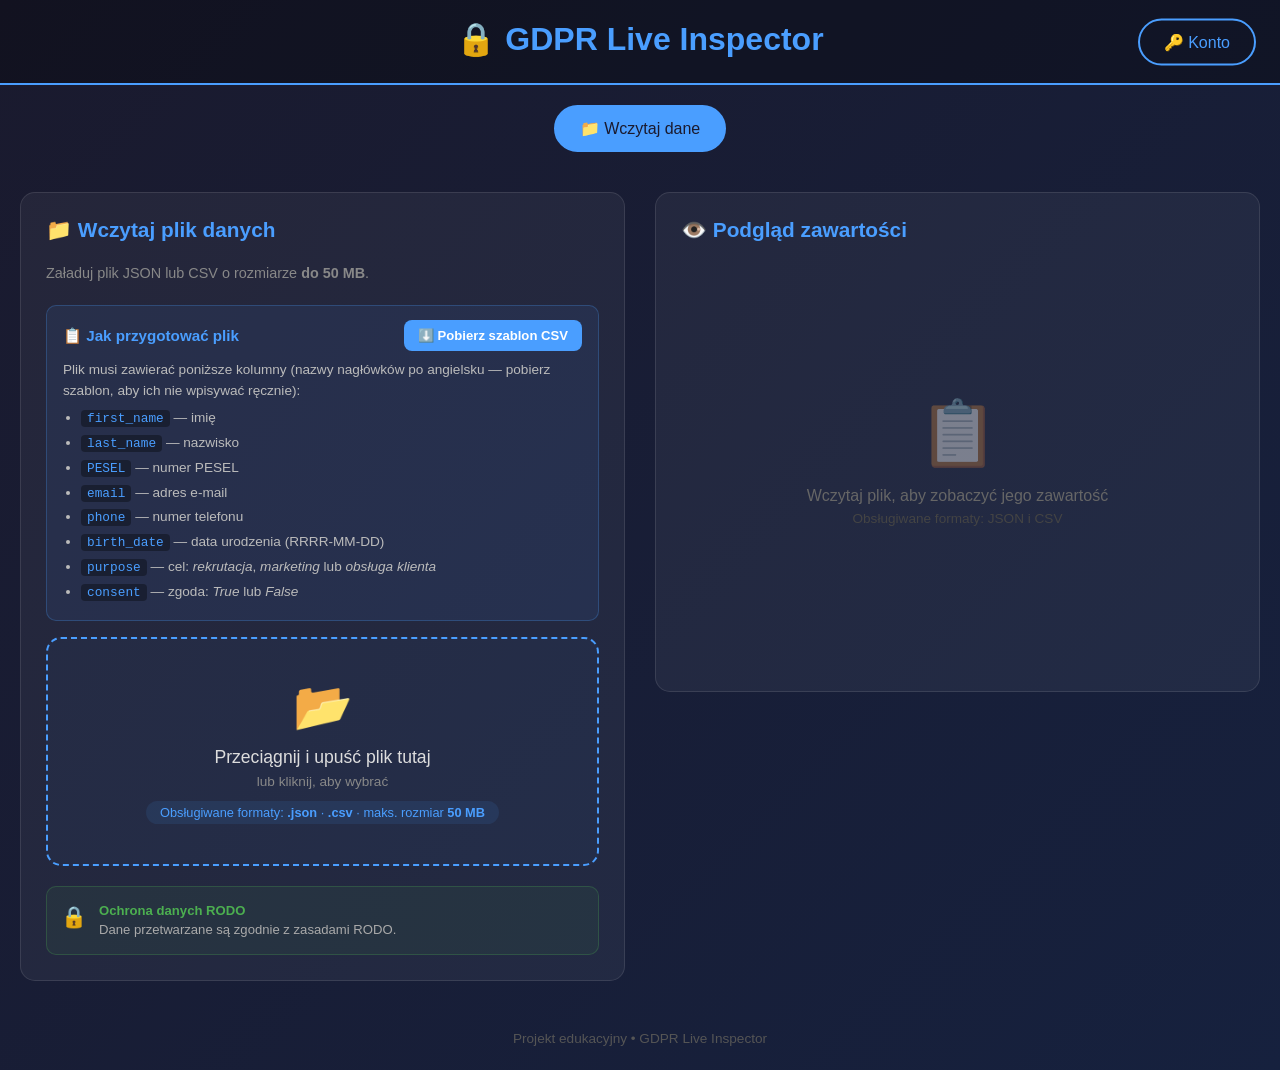
<file: index.html>
<!DOCTYPE html>
<html lang="pl">
<head>
    <meta charset="UTF-8">
    <meta name="viewport" content="width=device-width, initial-scale=1.0">
    <title>GDPR Live Inspector - Nauka RODO w praktyce</title>
    <!-- =============================================
         SECURITY HEADERS (meta fallback — pełna ochrona wymaga HTTP headers,
         np. przy deployu na Netlify / Vercel / Cloudflare Pages)
         ============================================= -->
    <meta http-equiv="Content-Security-Policy"
          content="default-src 'self'; script-src 'self' 'unsafe-inline'; style-src 'self' 'unsafe-inline'; img-src 'self' data: blob:; connect-src 'self' http://localhost:8000 https://rodo-1.onrender.com; font-src 'self'; base-uri 'self'; form-action 'self';">
    <meta name="referrer" content="strict-origin-when-cross-origin">
    <meta http-equiv="X-Content-Type-Options" content="nosniff">
    <link rel="stylesheet" href="style.css?v=8">
</head>
<body>
    <header class="header">
        <h1 id="brand" title="Powrót do menu głównego">🔒 GDPR Live Inspector</h1>
        <button class="tab-btn account-btn" data-tab="auth">🔑 Konto</button>
    </header>

    <nav class="tabs">
        <button class="tab-btn active" data-tab="upload">📁 Wczytaj dane</button>
        <button class="tab-btn" data-tab="analyst">📊 Panel analityka</button>
        <button class="tab-btn" data-tab="admin">🛡️ Panel administratora</button>
    </nav>

    <!-- ============ SEKCJA UPLOAD: WCZYTAJ DANE ============ -->
    <section id="upload" class="tab-content active">
        <div class="upload-container">
            <!-- LEWA KOLUMNA: Formularz wczytywania -->
            <div class="panel upload-panel">
                <h2>📁 Wczytaj plik danych</h2>
                <p class="upload-desc">Załaduj plik JSON lub CSV o rozmiarze <strong>do 50 MB</strong>.</p>

                <div class="upload-instructions">
                    <div class="upload-instructions-head">
                        <strong>📋 Jak przygotować plik</strong>
                        <button class="template-btn" id="btn-download-template" type="button">⬇️ Pobierz szablon CSV</button>
                    </div>
                    <p>Plik musi zawierać poniższe kolumny (nazwy nagłówków po angielsku — pobierz szablon, aby ich nie wpisywać ręcznie):</p>
                    <ul class="upload-cols">
                        <li><code>first_name</code> — imię</li>
                        <li><code>last_name</code> — nazwisko</li>
                        <li><code>PESEL</code> — numer PESEL</li>
                        <li><code>email</code> — adres e-mail</li>
                        <li><code>phone</code> — numer telefonu</li>
                        <li><code>birth_date</code> — data urodzenia (RRRR-MM-DD)</li>
                        <li><code>purpose</code> — cel: <em>rekrutacja</em>, <em>marketing</em> lub <em>obsługa klienta</em></li>
                        <li><code>consent</code> — zgoda: <em>True</em> lub <em>False</em></li>
                    </ul>
                </div>

                <div class="dropzone" id="dropzone">
                    <div class="dropzone-icon">📂</div>
                    <div class="dropzone-text">Przeciągnij i upuść plik tutaj</div>
                    <div class="dropzone-sub">lub kliknij, aby wybrać</div>
                    <div class="dropzone-types">Obsługiwane formaty: <strong>.json</strong> · <strong>.csv</strong> · maks. rozmiar <strong>50 MB</strong></div>
                    <input type="file" id="file-input" accept=".json,.csv" style="display:none;">
                </div>

                <div class="file-info-card" id="file-info-card" style="display:none;">
                    <div class="file-info-icon" id="file-info-icon">📄</div>
                    <div class="file-info-details">
                        <div class="file-info-name" id="file-info-name"></div>
                        <div class="file-info-meta" id="file-info-meta"></div>
                    </div>
                    <button class="file-clear-btn" id="file-clear-btn" title="Usuń plik">✕</button>
                </div>

                <div class="upload-options" id="upload-options" style="display:none;">
                    <h3>⚙️ Opcje wyświetlania</h3>
                    <div class="option-row">
                        <label class="option-label">Widok podglądu</label>
                        <div class="view-toggle">
                            <button class="view-btn active" id="view-btn-formatted" data-view="formatted">Sformatowany</button>
                            <button class="view-btn" id="view-btn-raw" data-view="raw">Surowy tekst</button>
                        </div>
                    </div>
                    <div class="option-row" id="csv-options" style="display:none;">
                        <label class="option-label">Separator CSV</label>
                        <select id="csv-separator" class="option-select">
                            <option value=",">Przecinek (,)</option>
                            <option value=";">Średnik (;)</option>
                            <option value="\t">Tabulator</option>
                        </select>
                    </div>
                </div>

                <div class="upload-stats" id="upload-stats" style="display:none;">
                    <h3>📊 Statystyki pliku</h3>
                    <div class="stats-grid" id="stats-grid"></div>
                </div>

                <div class="gdpr-note">
                    <div class="gdpr-note-icon">🔒</div>
                    <div>
                        <strong>Ochrona danych RODO</strong><br>
                        Dane przetwarzane są zgodnie z zasadami RODO.
                    </div>
                </div>
            </div>

            <!-- PRAWA KOLUMNA: Podgląd zawartości -->
            <div class="panel preview-panel">
                <div class="preview-header">
                    <h2>👁️ Podgląd zawartości</h2>
                    <div class="preview-actions" id="preview-actions" style="display:none;">
                        <button class="preview-action-btn" id="btn-copy">📋 Kopiuj</button>
                    </div>
                </div>

                <!-- Akcja: wysyłka do bazy nad podglądem zawartości -->
                <div class="pipeline-action" id="pipeline-action" style="display:none;"></div>

                <div class="preview-empty" id="preview-empty">
                    <div class="preview-empty-icon">📋</div>
                    <p>Wczytaj plik, aby zobaczyć jego zawartość</p>
                    <p class="preview-empty-sub">Obsługiwane formaty: JSON i CSV</p>
                </div>

                <div class="preview-content" id="preview-content" style="display:none;">
                    <!-- Wypełniany dynamicznie przez JS -->
                </div>

                <div class="preview-error" id="preview-error" style="display:none;">
                    <div class="preview-error-icon">⚠️</div>
                    <p id="preview-error-msg"></p>
                </div>
            </div>
        </div>
    </section>

    <!-- ============ SEKCJA: PANEL ANALITYKA ============ -->
    <section id="analyst" class="tab-content">
        <div class="panel">
            <h2>📊 Panel analityka — rekordy</h2>
            <p class="upload-desc">Przeglądanie rekordów z bazy (<code>clean_records</code>). Tylko do odczytu — bez wgrywania danych.</p>

            <div class="records-filters">
                <div class="input-group">
                    <label>Status</label>
                    <select id="rec-status" class="option-select">
                        <option value="">— wszystkie —</option>
                        <option value="VALID">VALID</option>
                        <option value="INVALID">INVALID</option>
                        <option value="DUPLICATE">DUPLICATE</option>
                    </select>
                </div>
                <div class="input-group">
                    <label>Cel</label>
                    <select id="rec-purpose" class="option-select">
                        <option value="">— wszystkie —</option>
                        <option value="rekrutacja">rekrutacja</option>
                        <option value="marketing">marketing</option>
                        <option value="obsługa klienta">obsługa klienta</option>
                    </select>
                </div>
                <div class="input-group">
                    <label>Na stronę</label>
                    <select id="rec-limit" class="option-select">
                        <option value="25">25</option>
                        <option value="50" selected>50</option>
                        <option value="100">100</option>
                    </select>
                </div>
                <button class="act-btn primary" id="rec-load" type="button">🔄 Pokaż rekordy</button>
            </div>

            <div class="records-msg" id="rec-msg" style="display:none;"></div>
            <div class="rec-table-wrap" id="rec-table-wrap">
                <div id="rec-table"></div>
                <div class="rec-loading-overlay" id="rec-loading" style="display:none;">
                    <span class="rec-loading-spinner">⏳</span> Ładowanie rekordów...
                </div>
            </div>

            <div class="records-pager">
                <button class="act-btn" id="rec-prev" type="button" disabled>‹ Poprzednie</button>
                <span id="rec-page-info" style="color:#888;font-size:0.85rem;"></span>
                <button class="act-btn" id="rec-next" type="button" disabled>Następne ›</button>
            </div>
        </div>
    </section>

    <!-- ============ SEKCJA: PANEL ADMINISTRATORA ============ -->
    <section id="admin" class="tab-content">
        <div class="panel">
            <h2>🛡️ Panel administratora — RODO</h2>
            <p class="upload-desc">Operacje na danych osoby (po adresie e-mail). Wszystkie akcje wymagają roli <strong>admin</strong> i są logowane w audycie.</p>

            <div class="input-group">
                <label for="adm-email">E-mail osoby</label>
                <input type="email" id="adm-email" placeholder="np. jan.kowalski@example.com" autocomplete="off">
            </div>

            <div class="admin-actions">
                <button class="act-btn primary" id="adm-find" type="button">🔍 Pokaż dane</button>
                <button class="act-btn" id="adm-export" type="button">📥 Eksport CSV</button>
                <button class="act-btn" id="adm-freeze" type="button">❄️ Zamroź przetwarzanie</button>
                <button class="act-btn" id="adm-unfreeze" type="button">🔓 Odblokuj przetwarzanie</button>
                <button class="act-btn danger" id="adm-delete" type="button">🗑️ Usuń dane</button>
            </div>

            <div class="admin-msg" id="adm-msg" style="display:none;"></div>
            <div id="adm-data"></div>

            <!-- Edycja danych (change-data) -->
            <div class="admin-block">
                <h3>✏️ Edycja danych</h3>
                <p class="upload-desc">Wypełnij tylko pola, które chcesz zmienić.</p>
                <div class="admin-grid">
                    <div class="input-group"><label>Imię</label><input type="text" id="adm-edit-first"></div>
                    <div class="input-group"><label>Nazwisko</label><input type="text" id="adm-edit-last"></div>
                    <div class="input-group"><label>PESEL</label><input type="text" id="adm-edit-pesel"></div>
                    <div class="input-group"><label>Data urodzenia</label><input type="date" id="adm-edit-birth"></div>
                    <div class="input-group"><label>Telefon</label><input type="tel" id="adm-edit-phone"></div>
                </div>
                <button class="act-btn primary" id="adm-edit-btn" type="button">💾 Zapisz zmiany</button>
            </div>

            <!-- Zmiana zgody (change_consent) -->
            <div class="admin-block">
                <h3>🎚️ Zmiana zgody</h3>
                <div class="admin-grid">
                    <div class="input-group">
                        <label>Cel</label>
                        <select id="adm-consent-purpose" class="option-select">
                            <option value="rekrutacja">rekrutacja</option>
                            <option value="marketing">marketing</option>
                            <option value="obsługa klienta">obsługa klienta</option>
                        </select>
                    </div>
                    <div class="input-group">
                        <label>Zgoda</label>
                        <select id="adm-consent-value" class="option-select">
                            <option value="true">TAK (udzielona)</option>
                            <option value="false">NIE (wycofana)</option>
                        </select>
                    </div>
                </div>
                <button class="act-btn primary" id="adm-consent-btn" type="button">✅ Zmień zgodę</button>
            </div>

            <!-- Status pipeline -->
            <div class="admin-block">
                <h3>📈 Status pipeline</h3>
                <button class="act-btn" id="adm-pipeline-btn" type="button">📈 Pobierz status</button>
                <pre id="adm-pipeline-out" class="data-export" style="display:none;margin-top:12px;"></pre>
            </div>
        </div>
    </section>

    <!-- ============ SEKCJA: LOGOWANIE / REJESTRACJA ============ -->
    <section id="auth" class="tab-content">
        <div class="auth-container">
            <div class="panel auth-card">
                <h2>🔑 Logowanie / Rejestracja</h2>

                <!-- Widok dla niezalogowanych -->
                <div id="auth-form">
                    <p class="auth-desc">Zaloguj się na istniejące konto lub utwórz nowe. Hasło jest hashowane po stronie serwera (pwdlib / Argon2).</p>

                    <div class="input-group">
                        <label for="auth-email">Login</label>
                        <input type="text" id="auth-email" placeholder="np. jan_kowalski lub email" autocomplete="username">
                    </div>

                    <div class="input-group">
                        <label for="auth-password">Hasło</label>
                        <input type="password" id="auth-password" placeholder="Twoje hasło" autocomplete="current-password">
                    </div>

                    <div class="auth-buttons">
                        <button class="auth-btn login" id="btn-login" type="button">🔓 Zaloguj</button>
                        <button class="auth-btn register" id="btn-register" type="button">📝 Zarejestruj</button>
                    </div>

                    <div class="auth-message" id="auth-message" style="display:none;"></div>
                </div>

                <!-- Widok dla zalogowanych -->
                <div id="auth-logged" style="display:none;">
                    <div class="auth-logged-card">
                        <div class="auth-logged-avatar">✅</div>
                        <div class="auth-logged-info">
                            <div class="auth-logged-label">Zalogowano jako</div>
                            <div class="auth-logged-email" id="auth-logged-email">—</div>
                            <div class="auth-logged-role" id="auth-logged-role"></div>
                        </div>
                    </div>
                    <button class="auth-btn logout" id="btn-logout" type="button">🚪 Wyloguj</button>
                    <div class="auth-message" id="auth-message-logged" style="display:none;"></div>
                </div>
            </div>
        </div>
    </section>

    <footer class="footer">
        <p>Projekt edukacyjny • GDPR Live Inspector</p>
    </footer>

    <script src="script.js?v=15" defer></script>
</body>
</html>
</file>
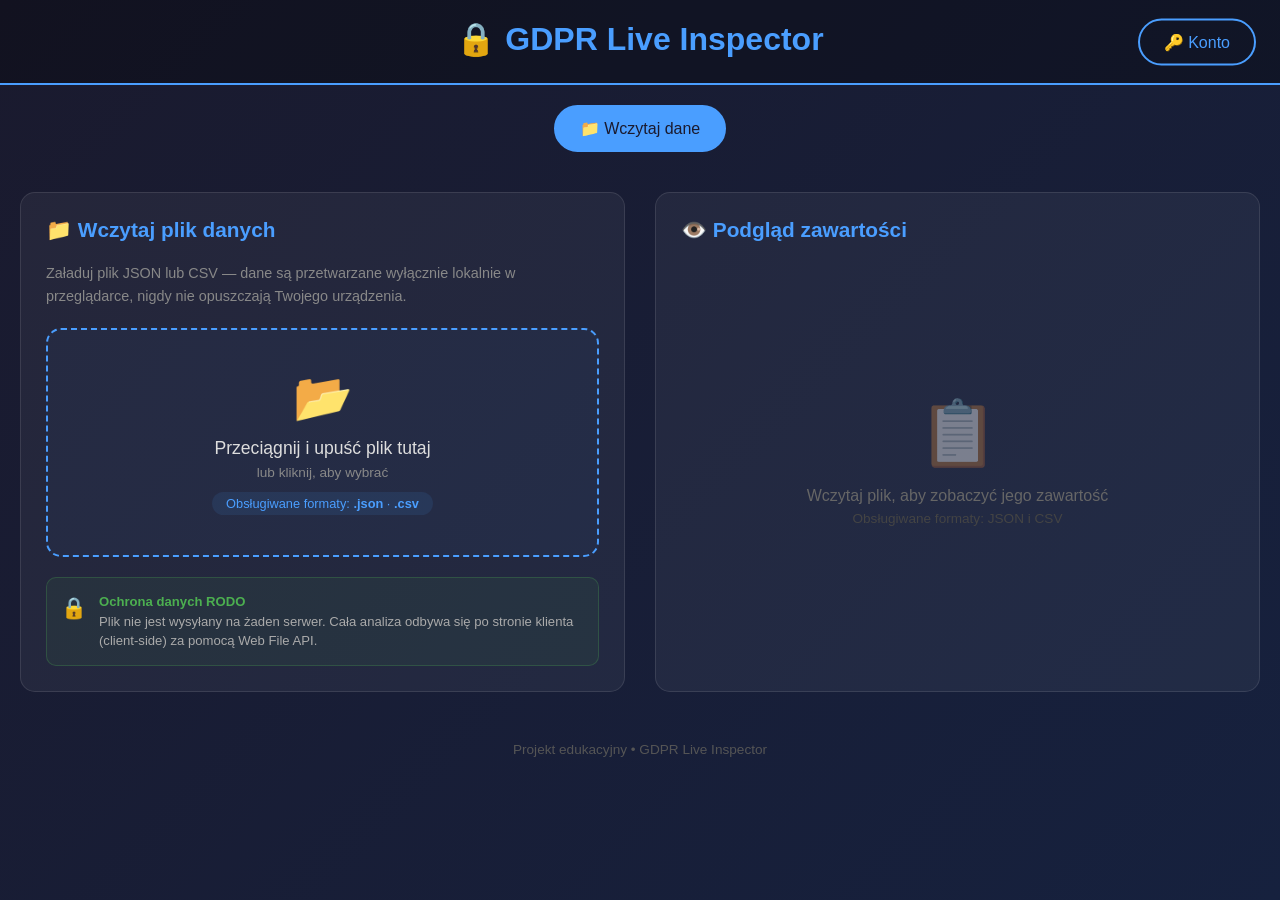
<file: frontend/index.html>
<!DOCTYPE html>
<html lang="pl">
<head>
    <meta charset="UTF-8">
    <meta name="viewport" content="width=device-width, initial-scale=1.0">
    <title>GDPR Live Inspector - Nauka RODO w praktyce</title>
    <!-- =============================================
         SECURITY HEADERS (meta fallback — pełna ochrona wymaga HTTP headers,
         np. przy deployu na Netlify / Vercel / Cloudflare Pages)
         ============================================= -->
    <meta http-equiv="Content-Security-Policy"
          content="default-src 'self'; script-src 'self' 'unsafe-inline'; style-src 'self' 'unsafe-inline'; img-src 'self' data: blob:; connect-src 'self' http://localhost:8000; font-src 'self'; base-uri 'self'; form-action 'self';">
    <meta name="referrer" content="strict-origin-when-cross-origin">
    <meta http-equiv="X-Content-Type-Options" content="nosniff">
    <link rel="stylesheet" href="style.css?v=4">
</head>
<body>
    <header class="header">
        <h1 id="brand" title="Powrót do menu głównego">🔒 GDPR Live Inspector</h1>
        <button class="tab-btn account-btn" data-tab="auth">🔑 Konto</button>
    </header>

    <nav class="tabs">
        <button class="tab-btn active" data-tab="upload">📁 Wczytaj dane</button>
        <button class="tab-btn" data-tab="analyst">📊 Panel analityka</button>
        <button class="tab-btn" data-tab="admin">🛡️ Panel administratora</button>
    </nav>

    <!-- ============ SEKCJA UPLOAD: WCZYTAJ DANE ============ -->
    <section id="upload" class="tab-content active">
        <div class="upload-container">
            <!-- LEWA KOLUMNA: Formularz wczytywania -->
            <div class="panel upload-panel">
                <h2>📁 Wczytaj plik danych</h2>
                <p class="upload-desc">Załaduj plik JSON lub CSV — dane są przetwarzane wyłącznie lokalnie w przeglądarce, nigdy nie opuszczają Twojego urządzenia.</p>

                <div class="dropzone" id="dropzone">
                    <div class="dropzone-icon">📂</div>
                    <div class="dropzone-text">Przeciągnij i upuść plik tutaj</div>
                    <div class="dropzone-sub">lub kliknij, aby wybrać</div>
                    <div class="dropzone-types">Obsługiwane formaty: <strong>.json</strong> · <strong>.csv</strong></div>
                    <input type="file" id="file-input" accept=".json,.csv" style="display:none;">
                </div>

                <div class="file-info-card" id="file-info-card" style="display:none;">
                    <div class="file-info-icon" id="file-info-icon">📄</div>
                    <div class="file-info-details">
                        <div class="file-info-name" id="file-info-name"></div>
                        <div class="file-info-meta" id="file-info-meta"></div>
                    </div>
                    <button class="file-clear-btn" id="file-clear-btn" title="Usuń plik">✕</button>
                </div>

                <div class="upload-options" id="upload-options" style="display:none;">
                    <h3>⚙️ Opcje wyświetlania</h3>
                    <div class="option-row">
                        <label class="option-label">Widok podglądu</label>
                        <div class="view-toggle">
                            <button class="view-btn active" id="view-btn-formatted" data-view="formatted">Sformatowany</button>
                            <button class="view-btn" id="view-btn-raw" data-view="raw">Surowy tekst</button>
                        </div>
                    </div>
                    <div class="option-row" id="csv-options" style="display:none;">
                        <label class="option-label">Separator CSV</label>
                        <select id="csv-separator" class="option-select">
                            <option value=",">Przecinek (,)</option>
                            <option value=";">Średnik (;)</option>
                            <option value="\t">Tabulator</option>
                        </select>
                    </div>
                </div>

                <div class="upload-stats" id="upload-stats" style="display:none;">
                    <h3>📊 Statystyki pliku</h3>
                    <div class="stats-grid" id="stats-grid"></div>
                </div>

                <div class="gdpr-note">
                    <div class="gdpr-note-icon">🔒</div>
                    <div>
                        <strong>Ochrona danych RODO</strong><br>
                        Plik nie jest wysyłany na żaden serwer. Cała analiza odbywa się po stronie klienta (client-side) za pomocą Web File API.
                    </div>
                </div>
            </div>

            <!-- PRAWA KOLUMNA: Podgląd zawartości -->
            <div class="panel preview-panel">
                <div class="preview-header">
                    <h2>👁️ Podgląd zawartości</h2>
                    <div class="preview-actions" id="preview-actions" style="display:none;">
                        <button class="preview-action-btn" id="btn-copy">📋 Kopiuj</button>
                    </div>
                </div>

                <!-- Akcja: wysyłka do bazy nad podglądem zawartości -->
                <div class="pipeline-action" id="pipeline-action" style="display:none;"></div>

                <div class="preview-empty" id="preview-empty">
                    <div class="preview-empty-icon">📋</div>
                    <p>Wczytaj plik, aby zobaczyć jego zawartość</p>
                    <p class="preview-empty-sub">Obsługiwane formaty: JSON i CSV</p>
                </div>

                <div class="preview-content" id="preview-content" style="display:none;">
                    <!-- Wypełniany dynamicznie przez JS -->
                </div>

                <div class="preview-error" id="preview-error" style="display:none;">
                    <div class="preview-error-icon">⚠️</div>
                    <p id="preview-error-msg"></p>
                </div>
            </div>
        </div>
    </section>

    <!-- ============ SEKCJA: PANEL ANALITYKA ============ -->
    <section id="analyst" class="tab-content">
        <div class="panel">
            <h2>📊 Panel analityka — rekordy</h2>
            <p class="upload-desc">Przeglądanie rekordów z bazy (<code>clean_records</code>). Tylko do odczytu — bez wgrywania danych.</p>

            <div class="records-filters">
                <div class="input-group">
                    <label>Status</label>
                    <select id="rec-status" class="option-select">
                        <option value="">— wszystkie —</option>
                        <option value="VALID">VALID</option>
                        <option value="INVALID">INVALID</option>
                        <option value="DUPLICATE">DUPLICATE</option>
                    </select>
                </div>
                <div class="input-group">
                    <label>Cel</label>
                    <select id="rec-purpose" class="option-select">
                        <option value="">— wszystkie —</option>
                        <option value="rekrutacja">rekrutacja</option>
                        <option value="marketing">marketing</option>
                        <option value="obsługa klienta">obsługa klienta</option>
                    </select>
                </div>
                <div class="input-group">
                    <label>Na stronę</label>
                    <select id="rec-limit" class="option-select">
                        <option value="25">25</option>
                        <option value="50" selected>50</option>
                        <option value="100">100</option>
                    </select>
                </div>
                <button class="act-btn primary" id="rec-load" type="button">🔄 Pokaż rekordy</button>
            </div>

            <div class="records-msg" id="rec-msg" style="display:none;"></div>
            <div id="rec-table"></div>

            <div class="records-pager">
                <button class="act-btn" id="rec-prev" type="button" disabled>‹ Poprzednie</button>
                <span id="rec-page-info" style="color:#888;font-size:0.85rem;"></span>
                <button class="act-btn" id="rec-next" type="button" disabled>Następne ›</button>
            </div>
        </div>
    </section>

    <!-- ============ SEKCJA: PANEL ADMINISTRATORA ============ -->
    <section id="admin" class="tab-content">
        <div class="panel">
            <h2>🛡️ Panel administratora — RODO</h2>
            <p class="upload-desc">Operacje na danych osoby (po adresie e-mail). Wszystkie akcje wymagają roli <strong>admin</strong> i są logowane w audycie.</p>

            <div class="input-group">
                <label for="adm-email">E-mail osoby</label>
                <input type="email" id="adm-email" placeholder="np. jan.kowalski@example.com" autocomplete="off">
            </div>

            <div class="admin-actions">
                <button class="act-btn primary" id="adm-find" type="button">🔍 Pokaż dane</button>
                <button class="act-btn" id="adm-export" type="button">📥 Eksport CSV</button>
                <button class="act-btn" id="adm-freeze" type="button">❄️ Zamroź przetwarzanie</button>
                <button class="act-btn" id="adm-unfreeze" type="button">🔓 Odblokuj przetwarzanie</button>
                <button class="act-btn danger" id="adm-delete" type="button">🗑️ Usuń dane</button>
            </div>

            <div class="admin-msg" id="adm-msg" style="display:none;"></div>
            <div id="adm-data"></div>

            <!-- Edycja danych (change-data) -->
            <div class="admin-block">
                <h3>✏️ Edycja danych</h3>
                <p class="upload-desc">Wypełnij tylko pola, które chcesz zmienić.</p>
                <div class="admin-grid">
                    <div class="input-group"><label>Imię</label><input type="text" id="adm-edit-first"></div>
                    <div class="input-group"><label>Nazwisko</label><input type="text" id="adm-edit-last"></div>
                    <div class="input-group"><label>PESEL</label><input type="text" id="adm-edit-pesel"></div>
                    <div class="input-group"><label>Data urodzenia</label><input type="date" id="adm-edit-birth"></div>
                    <div class="input-group"><label>Telefon</label><input type="tel" id="adm-edit-phone"></div>
                </div>
                <button class="act-btn primary" id="adm-edit-btn" type="button">💾 Zapisz zmiany</button>
            </div>

            <!-- Zmiana zgody (change_consent) -->
            <div class="admin-block">
                <h3>🎚️ Zmiana zgody</h3>
                <div class="admin-grid">
                    <div class="input-group">
                        <label>Cel</label>
                        <select id="adm-consent-purpose" class="option-select">
                            <option value="rekrutacja">rekrutacja</option>
                            <option value="marketing">marketing</option>
                            <option value="obsługa klienta">obsługa klienta</option>
                        </select>
                    </div>
                    <div class="input-group">
                        <label>Zgoda</label>
                        <select id="adm-consent-value" class="option-select">
                            <option value="true">TAK (udzielona)</option>
                            <option value="false">NIE (wycofana)</option>
                        </select>
                    </div>
                </div>
                <button class="act-btn primary" id="adm-consent-btn" type="button">✅ Zmień zgodę</button>
            </div>

            <!-- Status pipeline -->
            <div class="admin-block">
                <h3>📈 Status pipeline</h3>
                <button class="act-btn" id="adm-pipeline-btn" type="button">📈 Pobierz status</button>
                <pre id="adm-pipeline-out" class="data-export" style="display:none;margin-top:12px;"></pre>
            </div>
        </div>
    </section>

    <!-- ============ SEKCJA: LOGOWANIE / REJESTRACJA ============ -->
    <section id="auth" class="tab-content">
        <div class="auth-container">
            <div class="panel auth-card">
                <h2>🔑 Logowanie / Rejestracja</h2>

                <!-- Widok dla niezalogowanych -->
                <div id="auth-form">
                    <p class="auth-desc">Zaloguj się na istniejące konto lub utwórz nowe. Hasło jest hashowane po stronie serwera (pwdlib / Argon2).</p>

                    <div class="input-group">
                        <label for="auth-email">Login</label>
                        <input type="text" id="auth-email" placeholder="np. jan_kowalski lub email" autocomplete="username">
                    </div>

                    <div class="input-group">
                        <label for="auth-password">Hasło</label>
                        <input type="password" id="auth-password" placeholder="Twoje hasło" autocomplete="current-password">
                    </div>

                    <div class="auth-buttons">
                        <button class="auth-btn login" id="btn-login" type="button">🔓 Zaloguj</button>
                        <button class="auth-btn register" id="btn-register" type="button">📝 Zarejestruj</button>
                    </div>

                    <div class="auth-message" id="auth-message" style="display:none;"></div>
                </div>

                <!-- Widok dla zalogowanych -->
                <div id="auth-logged" style="display:none;">
                    <div class="auth-logged-card">
                        <div class="auth-logged-avatar">✅</div>
                        <div class="auth-logged-info">
                            <div class="auth-logged-label">Zalogowano jako</div>
                            <div class="auth-logged-email" id="auth-logged-email">—</div>
                            <div class="auth-logged-role" id="auth-logged-role"></div>
                        </div>
                    </div>
                    <button class="auth-btn logout" id="btn-logout" type="button">🚪 Wyloguj</button>
                    <div class="auth-message" id="auth-message-logged" style="display:none;"></div>
                </div>
            </div>
        </div>
    </section>

    <footer class="footer">
        <p>Projekt edukacyjny • GDPR Live Inspector</p>
    </footer>

    <script src="script.js?v=4" defer></script>
</body>
</html>
</file>
<file: style.css>
* {
            margin: 0;
            padding: 0;
            box-sizing: border-box;
        }

        body {
            font-family: 'Segoe UI', Tahoma, Geneva, Verdana, sans-serif;
            background: linear-gradient(135deg, #1a1a2e 0%, #16213e 100%);
            min-height: 100vh;
            color: #e0e0e0;
        }

        .header {
            background: rgba(0,0,0,0.3);
            padding: 20px;
            text-align: center;
            border-bottom: 2px solid #4a9eff;
            position: relative;
        }

        .account-btn {
            position: absolute;
            top: 50%;
            right: 24px;
            transform: translateY(-50%);
        }

        @media (max-width: 600px) {
            .account-btn {
                position: static;
                transform: none;
                margin-top: 12px;
            }
        }

        .header h1 {
            font-size: 2rem;
            color: #4a9eff;
            margin-bottom: 5px;
            cursor: pointer;
            display: inline-block;
            transition: opacity 0.2s ease;
        }

        .header h1:hover {
            opacity: 0.8;
        }

        .header p {
            color: #888;
            font-size: 0.95rem;
        }

        .tabs {
            display: flex;
            justify-content: center;
            gap: 10px;
            padding: 20px;
            flex-wrap: wrap;
        }

        .tab-btn {
            padding: 12px 24px;
            border: 2px solid #4a9eff;
            background: transparent;
            color: #4a9eff;
            border-radius: 25px;
            cursor: pointer;
            font-size: 1rem;
            transition: all 0.3s ease;
        }

        .tab-btn:hover, .tab-btn.active {
            background: #4a9eff;
            color: #1a1a2e;
        }

        .tab-content {
            display: none;
            padding: 20px;
            max-width: 1400px;
            margin: 0 auto;
        }

        .tab-content.active {
            display: block;
        }

        /* ============ SEKCJA 1: MASKOWANIE - ROZBUDOWANA ============ */
        .masking-section {
            display: flex;
            flex-direction: column;
            gap: 30px;
        }

        .masking-container {
            display: grid;
            grid-template-columns: 1fr 1fr;
            gap: 30px;
        }

        @media (max-width: 900px) {
            .masking-container {
                grid-template-columns: 1fr;
            }
        }

        .panel {
            background: rgba(255,255,255,0.05);
            border-radius: 15px;
            padding: 25px;
            border: 1px solid rgba(255,255,255,0.1);
        }

        .panel h2 {
            color: #4a9eff;
            margin-bottom: 20px;
            font-size: 1.3rem;
            display: flex;
            align-items: center;
            gap: 10px;
        }

        .panel h3 {
            color: #4a9eff;
            margin: 25px 0 15px 0;
            font-size: 1.1rem;
        }

        .input-group {
            margin-bottom: 20px;
        }

        .input-group label {
            display: block;
            margin-bottom: 8px;
            color: #aaa;
            font-size: 0.9rem;
        }

        .input-group input {
            width: 100%;
            padding: 12px 15px;
            border: 2px solid #333;
            background: rgba(0,0,0,0.3);
            color: #fff;
            border-radius: 8px;
            font-size: 1rem;
            transition: border-color 0.3s;
        }

        .input-group input:focus {
            outline: none;
            border-color: #4a9eff;
        }

        .masking-type {
            display: flex;
            gap: 10px;
            margin-bottom: 20px;
            flex-wrap: wrap;
        }

        .masking-type button {
            padding: 10px 20px;
            border: 2px solid #555;
            background: rgba(0,0,0,0.3);
            color: #ccc;
            border-radius: 20px;
            cursor: pointer;
            font-size: 0.9rem;
            transition: all 0.3s;
        }

        .masking-type button.active {
            border-color: #4a9eff;
            background: rgba(74, 158, 255, 0.2);
            color: #4a9eff;
        }

        .masking-type button:hover:not(.active) {
            border-color: #666;
            background: rgba(255,255,255,0.05);
        }

        .result-box {
            background: rgba(0,0,0,0.4);
            border-radius: 10px;
            padding: 20px;
            margin-bottom: 15px;
            border-left: 4px solid #4a9eff;
        }

        .result-box .label {
            font-size: 0.8rem;
            color: #888;
            margin-bottom: 5px;
        }

        .result-box .value {
            font-size: 1.4rem;
            font-family: 'Courier New', monospace;
            color: #4a9eff;
            word-break: break-all;
        }

        .result-box .value .masked-char {
            color: #ff6b6b;
            animation: pulse 0.5s ease-out;
        }

        @keyframes pulse {
            0% { opacity: 0; transform: scale(1.5); }
            100% { opacity: 1; transform: scale(1); }
        }

        /* ============ SEKCJA EDUKACYJNA ============ */
        .education-section {
            background: rgba(0,0,0,0.3);
            border-radius: 15px;
            padding: 30px;
            border: 1px solid rgba(74, 158, 255, 0.3);
        }

        .education-section h2 {
            color: #4a9eff;
            margin-bottom: 25px;
            font-size: 1.5rem;
            text-align: center;
        }

        .technique-tabs {
            display: flex;
            justify-content: center;
            gap: 15px;
            margin-bottom: 30px;
            flex-wrap: wrap;
        }

        .technique-tab {
            padding: 15px 30px;
            border: 2px solid #333;
            background: rgba(0,0,0,0.3);
            color: #ccc;
            border-radius: 10px;
            cursor: pointer;
            font-size: 1rem;
            transition: all 0.3s;
            text-align: center;
        }

        .technique-tab:hover {
            border-color: #555;
        }

        .technique-tab.active {
            border-color: #4a9eff;
            background: rgba(74, 158, 255, 0.15);
            color: #fff;
        }

        .technique-tab .tab-icon {
            font-size: 2rem;
            margin-bottom: 8px;
        }

        .technique-content {
            display: none;
        }

        .technique-content.active {
            display: block;
        }

        /* Diagram architektury */
        .architecture-diagram {
            background: rgba(0,0,0,0.4);
            border-radius: 15px;
            padding: 30px;
            margin: 25px 0;
        }

        .diagram-title {
            text-align: center;
            color: #4a9eff;
            font-size: 1.2rem;
            margin-bottom: 25px;
        }

        .diagram-flow {
            display: flex;
            align-items: center;
            justify-content: center;
            gap: 15px;
            flex-wrap: wrap;
            margin-bottom: 20px;
        }

        .diagram-node {
            background: rgba(74, 158, 255, 0.1);
            border: 2px solid #4a9eff;
            border-radius: 12px;
            padding: 15px 25px;
            text-align: center;
            min-width: 140px;
            transition: all 0.3s;
        }

        .diagram-node.highlight {
            background: rgba(74, 158, 255, 0.3);
            box-shadow: 0 0 20px rgba(74, 158, 255, 0.4);
            transform: scale(1.05);
        }

        .diagram-node.server {
            border-color: #4caf50;
            background: rgba(76, 175, 80, 0.1);
        }

        .diagram-node.server.highlight {
            background: rgba(76, 175, 80, 0.3);
            box-shadow: 0 0 20px rgba(76, 175, 80, 0.4);
        }

        .diagram-node .node-icon {
            font-size: 1.8rem;
            margin-bottom: 8px;
        }

        .diagram-node .node-label {
            font-size: 0.9rem;
            color: #ccc;
        }

        .diagram-arrow {
            font-size: 1.5rem;
            color: #4a9eff;
        }

        .diagram-arrow.animated {
            animation: arrowPulse 1s infinite;
        }

        @keyframes arrowPulse {
            0%, 100% { opacity: 0.5; transform: translateX(0); }
            50% { opacity: 1; transform: translateX(5px); }
        }

        /* RBAC Section */
        .rbac-section {
            margin-top: 30px;
        }

        .rbac-title {
            color: #4a9eff;
            font-size: 1.2rem;
            margin-bottom: 20px;
            text-align: center;
        }

        .rbac-grid {
            display: grid;
            grid-template-columns: repeat(auto-fit, minmax(200px, 1fr));
            gap: 20px;
        }

        .rbac-role {
            background: rgba(0,0,0,0.4);
            border-radius: 12px;
            padding: 20px;
            border: 2px solid #333;
            transition: all 0.3s;
            cursor: pointer;
        }

        .rbac-role:hover {
            border-color: #4a9eff;
        }

        .rbac-role.active {
            border-color: #4a9eff;
            background: rgba(74, 158, 255, 0.1);
        }

        .rbac-role .role-header {
            display: flex;
            align-items: center;
            gap: 12px;
            margin-bottom: 15px;
        }

        .rbac-role .role-icon {
            font-size: 2rem;
        }

        .rbac-role .role-name {
            font-weight: bold;
            color: #fff;
        }

        .rbac-role .role-level {
            font-size: 0.75rem;
            color: #888;
        }

        .rbac-preview {
            background: rgba(0,0,0,0.3);
            border-radius: 8px;
            padding: 12px;
            font-family: 'Courier New', monospace;
            font-size: 0.85rem;
        }

        .rbac-preview .preview-label {
            color: #888;
            font-size: 0.75rem;
            margin-bottom: 5px;
        }

        .rbac-preview .preview-value {
            color: #4caf50;
        }

        .rbac-preview .preview-value.masked {
            color: #ff6b6b;
        }

        .rbac-preview .preview-value.hidden {
            color: #666;
        }

        /* Info boxes */
        .info-box {
            background: rgba(74, 158, 255, 0.1);
            border-radius: 12px;
            padding: 20px;
            margin: 20px 0;
            border-left: 4px solid #4a9eff;
        }

        .info-box.warning {
            background: rgba(255, 165, 0, 0.1);
            border-left-color: #ffa500;
        }

        .info-box.success {
            background: rgba(76, 175, 80, 0.1);
            border-left-color: #4caf50;
        }

        .info-box.danger {
            background: rgba(255, 107, 107, 0.1);
            border-left-color: #ff6b6b;
        }

        .info-box h4 {
            color: #4a9eff;
            margin-bottom: 10px;
            display: flex;
            align-items: center;
            gap: 10px;
        }

        .info-box.warning h4 { color: #ffa500; }
        .info-box.success h4 { color: #4caf50; }
        .info-box.danger h4 { color: #ff6b6b; }

        .info-box p, .info-box ul {
            color: #ccc;
            font-size: 0.95rem;
            line-height: 1.7;
        }

        .info-box ul {
            padding-left: 20px;
            margin-top: 10px;
        }

        .info-box li {
            margin-bottom: 8px;
        }

        /* Process steps */
        .process-steps {
            display: flex;
            flex-direction: column;
            gap: 15px;
            margin: 25px 0;
        }

        .process-step {
            display: flex;
            gap: 20px;
            align-items: flex-start;
            background: rgba(0,0,0,0.3);
            padding: 20px;
            border-radius: 12px;
            border-left: 4px solid #4a9eff;
        }

        .process-step .step-number {
            background: #4a9eff;
            color: #000;
            width: 35px;
            height: 35px;
            border-radius: 50%;
            display: flex;
            align-items: center;
            justify-content: center;
            font-weight: bold;
            flex-shrink: 0;
        }

        .process-step .step-content h4 {
            color: #fff;
            margin-bottom: 8px;
        }

        .process-step .step-content p {
            color: #aaa;
            font-size: 0.9rem;
            line-height: 1.6;
        }

        .process-step .step-content code {
            background: rgba(0,0,0,0.4);
            padding: 2px 8px;
            border-radius: 4px;
            color: #4caf50;
            font-family: 'Courier New', monospace;
        }

        /* Comparison table */
        .comparison-table {
            width: 100%;
            border-collapse: collapse;
            margin: 25px 0;
        }

        .comparison-table th, .comparison-table td {
            padding: 15px;
            text-align: left;
            border-bottom: 1px solid rgba(255,255,255,0.1);
        }

        .comparison-table th {
            background: rgba(74, 158, 255, 0.2);
            color: #4a9eff;
            font-weight: bold;
        }

        .comparison-table td {
            color: #ccc;
        }

        .comparison-table tr:hover {
            background: rgba(255,255,255,0.03);
        }

        .comparison-table .yes {
            color: #4caf50;
        }

        .comparison-table .no {
            color: #ff6b6b;
        }

        .comparison-table .partial {
            color: #ffa500;
        }

        /* Live indicator */
        .live-indicator {
            display: inline-flex;
            align-items: center;
            gap: 8px;
            background: rgba(76, 175, 80, 0.2);
            padding: 8px 16px;
            border-radius: 20px;
            font-size: 0.85rem;
            color: #4caf50;
            margin-bottom: 20px;
        }

        .live-dot {
            width: 10px;
            height: 10px;
            background: #4caf50;
            border-radius: 50%;
            animation: livePulse 1.5s infinite;
        }

        @keyframes livePulse {
            0%, 100% { opacity: 1; transform: scale(1); }
            50% { opacity: 0.5; transform: scale(0.8); }
        }

        /* Key lookup animation */
        .key-lookup {
            background: rgba(0,0,0,0.4);
            border-radius: 12px;
            padding: 20px;
            margin: 20px 0;
            text-align: center;
        }

        .key-lookup .lookup-visual {
            display: flex;
            align-items: center;
            justify-content: center;
            gap: 20px;
            margin: 20px 0;
            flex-wrap: wrap;
        }

        .key-lookup .data-box {
            background: rgba(74, 158, 255, 0.1);
            border: 2px solid #4a9eff;
            border-radius: 10px;
            padding: 15px 25px;
            min-width: 150px;
        }

        .key-lookup .key-box {
            background: rgba(255, 165, 0, 0.1);
            border: 2px solid #ffa500;
            border-radius: 10px;
            padding: 15px 25px;
        }

        .key-lookup .result-display {
            background: rgba(76, 175, 80, 0.1);
            border: 2px solid #4caf50;
            border-radius: 10px;
            padding: 15px 25px;
            min-width: 150px;
        }

        .key-lookup .box-label {
            font-size: 0.75rem;
            color: #888;
            margin-bottom: 5px;
        }

        .key-lookup .box-value {
            font-family: 'Courier New', monospace;
            font-size: 1.1rem;
        }

        /* ============ SEKCJA 2: ANALIZA FORMULARZA ============ */
        .analyzer-container {
            display: grid;
            grid-template-columns: 1fr 1fr;
            gap: 30px;
        }

        @media (max-width: 900px) {
            .analyzer-container {
                grid-template-columns: 1fr;
            }
        }

        .form-field {
            margin-bottom: 15px;
            position: relative;
        }

        .form-field label {
            display: flex;
            align-items: center;
            gap: 10px;
            margin-bottom: 8px;
            color: #ccc;
        }

        .form-field .badge {
            font-size: 0.7rem;
            padding: 3px 8px;
            border-radius: 10px;
            font-weight: bold;
        }

        .badge.required { background: #4a9eff; color: #000; }
        .badge.optional { background: #555; color: #ccc; }
        .badge.excessive { background: #ff6b6b; color: #fff; animation: blink 1s infinite; }

        @keyframes blink {
            50% { opacity: 0.5; }
        }

        .form-field input, .form-field select {
            width: 100%;
            padding: 12px 15px;
            border: 2px solid #333;
            background: rgba(0,0,0,0.3);
            color: #fff;
            border-radius: 8px;
            font-size: 1rem;
            transition: all 0.3s;
        }

        .form-field.warning input {
            border-color: #ffa500;
            background: rgba(255, 165, 0, 0.1);
        }

        .form-field.danger input {
            border-color: #ff6b6b;
            background: rgba(255, 107, 107, 0.1);
            animation: shake 0.3s ease-out;
        }

        @keyframes shake {
            0%, 100% { transform: translateX(0); }
            25% { transform: translateX(-5px); }
            75% { transform: translateX(5px); }
        }

        .form-field.ok input {
            border-color: #4caf50;
        }

        /* Naprawione pole - po usunięciu nadmiarowych danych */
        .form-field.fixed input {
            border-color: #4caf50;
            background: rgba(76, 175, 80, 0.1);
            animation: fixedPulse 0.5s ease-out;
        }

        .form-field.fixed::after {
            content: '✓ Naprawione';
            position: absolute;
            top: 8px;
            right: 10px;
            font-size: 0.75rem;
            color: #4caf50;
            background: rgba(76, 175, 80, 0.2);
            padding: 2px 8px;
            border-radius: 10px;
            animation: fadeIn 0.3s ease-out;
        }

        .form-field {
            position: relative;
        }

        @keyframes fixedPulse {
            0% { box-shadow: 0 0 0 0 rgba(76, 175, 80, 0.5); }
            100% { box-shadow: 0 0 0 10px rgba(76, 175, 80, 0); }
        }

        @keyframes fadeIn {
            from { opacity: 0; }
            to { opacity: 1; }
        }

        .inspector-log {
            background: rgba(0,0,0,0.5);
            border-radius: 10px;
            padding: 15px;
            height: 400px;
            overflow-y: auto;
            font-family: 'Courier New', monospace;
            font-size: 0.85rem;
        }

        .log-entry {
            padding: 10px;
            margin-bottom: 10px;
            border-radius: 8px;
            animation: slideIn 0.3s ease-out;
        }

        @keyframes slideIn {
            from { opacity: 0; transform: translateX(-20px); }
            to { opacity: 1; transform: translateX(0); }
        }

        .log-entry.ok { background: rgba(76, 175, 80, 0.2); border-left: 3px solid #4caf50; }
        .log-entry.warning { background: rgba(255, 165, 0, 0.2); border-left: 3px solid #ffa500; }
        .log-entry.danger { background: rgba(255, 107, 107, 0.2); border-left: 3px solid #ff6b6b; }
        .log-entry.info { background: rgba(74, 158, 255, 0.2); border-left: 3px solid #4a9eff; }
        .log-entry.success { 
            background: linear-gradient(90deg, rgba(76, 175, 80, 0.3), rgba(139, 195, 74, 0.2)); 
            border-left: 3px solid #4caf50;
            animation: successPop 0.4s ease-out;
        }

        @keyframes successPop {
            0% { transform: scale(0.95); opacity: 0; }
            50% { transform: scale(1.02); }
            100% { transform: scale(1); opacity: 1; }
        }

        .compliance-meter {
            background: rgba(0,0,0,0.3);
            border-radius: 10px;
            padding: 20px;
            margin-bottom: 20px;
        }

        .meter-bar {
            height: 30px;
            background: #333;
            border-radius: 15px;
            overflow: hidden;
            margin-top: 10px;
        }

        .meter-fill {
            height: 100%;
            background: linear-gradient(90deg, #ff6b6b, #ffa500, #4caf50);
            border-radius: 15px;
            transition: width 0.5s ease;
            display: flex;
            align-items: center;
            justify-content: flex-end;
            padding-right: 15px;
            font-weight: bold;
            color: #000;
        }

        /* ============ SEKCJA 3: PRZEPŁYW DANYCH ============ */
        .flow-container {
            text-align: center;
        }

        .flow-diagram {
            display: flex;
            align-items: center;
            justify-content: center;
            gap: 20px;
            flex-wrap: wrap;
            margin: 30px 0;
        }

        .flow-node {
            background: rgba(255,255,255,0.1);
            border: 2px solid #4a9eff;
            border-radius: 15px;
            padding: 20px 30px;
            min-width: 150px;
            cursor: pointer;
            transition: all 0.3s;
        }

        .flow-node:hover {
            transform: scale(1.05);
            background: rgba(74, 158, 255, 0.2);
        }

        .flow-node.active {
            background: rgba(74, 158, 255, 0.3);
            box-shadow: 0 0 20px rgba(74, 158, 255, 0.5);
        }

        .flow-node .icon {
            font-size: 2rem;
            margin-bottom: 10px;
        }

        .flow-arrow {
            font-size: 2rem;
            color: #4a9eff;
            animation: arrowMove 1s infinite;
        }

        @keyframes arrowMove {
            0%, 100% { transform: translateX(0); }
            50% { transform: translateX(10px); }
        }

        .flow-details {
            background: rgba(0,0,0,0.4);
            border-radius: 15px;
            padding: 25px;
            margin-top: 20px;
            text-align: left;
            min-height: 200px;
        }

        .flow-details h3 {
            color: #4a9eff;
            margin-bottom: 15px;
        }

        .flow-details ul {
            list-style: none;
            padding: 0;
        }

        .flow-details li {
            padding: 8px 0;
            border-bottom: 1px solid rgba(255,255,255,0.1);
            display: flex;
            align-items: center;
            gap: 10px;
        }

        .flow-details li:last-child {
            border-bottom: none;
        }

        .flow-items {
            margin-bottom: 25px;
        }

        .flow-links {
            margin-top: 25px;
            padding-top: 20px;
            border-top: 2px solid rgba(74, 158, 255, 0.3);
        }

        .flow-links h4 {
            color: #4a9eff;
            margin-bottom: 15px;
            font-size: 1.1em;
        }

        .links-grid {
            display: grid;
            grid-template-columns: repeat(auto-fill, minmax(280px, 1fr));
            gap: 12px;
        }

        .source-link {
            display: block;
            background: linear-gradient(135deg, rgba(74, 158, 255, 0.15), rgba(74, 158, 255, 0.05));
            border: 1px solid rgba(74, 158, 255, 0.3);
            border-radius: 10px;
            padding: 12px 15px;
            text-decoration: none;
            transition: all 0.3s ease;
            position: relative;
            overflow: hidden;
        }

        .source-link::before {
            content: '';
            position: absolute;
            top: 0;
            left: -100%;
            width: 100%;
            height: 100%;
            background: linear-gradient(90deg, transparent, rgba(74, 158, 255, 0.1), transparent);
            transition: left 0.5s ease;
        }

        .source-link:hover::before {
            left: 100%;
        }

        .source-link:hover {
            background: linear-gradient(135deg, rgba(74, 158, 255, 0.25), rgba(74, 158, 255, 0.1));
            border-color: rgba(74, 158, 255, 0.6);
            transform: translateY(-2px);
            box-shadow: 0 5px 20px rgba(74, 158, 255, 0.2);
        }

        .link-title {
            color: #fff;
            font-weight: 600;
            margin-bottom: 4px;
            font-size: 0.95em;
        }

        .link-desc {
            color: rgba(255, 255, 255, 0.7);
            font-size: 0.85em;
            margin-bottom: 6px;
            line-height: 1.4;
        }

        .link-url {
            color: rgba(74, 158, 255, 0.8);
            font-size: 0.75em;
            font-family: monospace;
        }

        .source-link:hover .link-url {
            color: #4a9eff;
        }

        /* Kolory dla różnych typów źródeł */
        .source-link[href*="gdpr-info.eu"],
        .source-link[href*="uodo.gov.pl"],
        .source-link[href*="ec.europa.eu"] {
            border-left: 3px solid #4caf50;
        }

        .source-link[href*="owasp.org"],
        .source-link[href*="nist.gov"],
        .source-link[href*="cisecurity.org"] {
            border-left: 3px solid #ff9800;
        }

        .source-link[href*="mozilla.org"],
        .source-link[href*="ssllabs.com"],
        .source-link[href*="aws.amazon.com"] {
            border-left: 3px solid #9c27b0;
        }

        /* ============ SEKCJA 4: PRAWA UŻYTKOWNIKA ============ */
        .rights-container {
            max-width: 900px;
            margin: 0 auto;
        }

        .user-profile {
            background: rgba(255,255,255,0.05);
            border-radius: 15px;
            padding: 25px;
            margin-bottom: 30px;
            display: flex;
            align-items: center;
            gap: 20px;
            flex-wrap: wrap;
        }

        .avatar {
            width: 80px;
            height: 80px;
            background: linear-gradient(135deg, #4a9eff, #7c3aed);
            border-radius: 50%;
            display: flex;
            align-items: center;
            justify-content: center;
            font-size: 2rem;
        }

        .user-info h3 {
            color: #fff;
            margin-bottom: 5px;
        }

        .user-info p {
            color: #888;
            font-size: 0.9rem;
        }

        .rights-buttons {
            display: grid;
            grid-template-columns: repeat(auto-fit, minmax(200px, 1fr));
            gap: 15px;
            margin-bottom: 30px;
        }

        .right-btn {
            padding: 20px;
            border: 2px solid #333;
            background: rgba(0,0,0,0.3);
            color: #ccc;
            border-radius: 12px;
            cursor: pointer;
            text-align: left;
            transition: all 0.3s;
        }

        .right-btn:hover {
            border-color: #4a9eff;
            background: rgba(74, 158, 255, 0.1);
        }

        .right-btn .right-icon {
            font-size: 1.5rem;
            margin-bottom: 10px;
        }

        .right-btn .right-name {
            font-weight: bold;
            color: #fff;
            margin-bottom: 5px;
        }

        .right-btn .right-article {
            font-size: 0.8rem;
            color: #4a9eff;
        }

        .rights-demo {
            background: rgba(0,0,0,0.4);
            border-radius: 15px;
            padding: 25px;
            min-height: 300px;
        }

        .rights-demo h3 {
            color: #4a9eff;
            margin-bottom: 20px;
        }

        .data-export {
            background: rgba(0,0,0,0.3);
            border-radius: 10px;
            padding: 15px;
            font-family: 'Courier New', monospace;
            font-size: 0.85rem;
            white-space: pre-wrap;
            color: #4caf50;
            max-height: 250px;
            overflow-y: auto;
        }

        .consent-item {
            display: flex;
            align-items: center;
            justify-content: space-between;
            padding: 15px;
            background: rgba(255,255,255,0.05);
            border-radius: 10px;
            margin-bottom: 10px;
        }

        .consent-item .consent-label {
            display: flex;
            align-items: center;
            gap: 10px;
        }

        .toggle {
            width: 50px;
            height: 26px;
            background: #333;
            border-radius: 13px;
            position: relative;
            cursor: pointer;
            transition: background 0.3s;
        }

        .toggle.active {
            background: #4caf50;
        }

        .toggle::after {
            content: '';
            position: absolute;
            width: 22px;
            height: 22px;
            background: #fff;
            border-radius: 50%;
            top: 2px;
            left: 2px;
            transition: transform 0.3s;
        }

        .toggle.active::after {
            transform: translateX(24px);
        }

        .delete-animation {
            text-align: center;
            padding: 40px;
        }

        .delete-animation .icon {
            font-size: 4rem;
            margin-bottom: 20px;
        }

        .delete-progress {
            width: 100%;
            height: 10px;
            background: #333;
            border-radius: 5px;
            overflow: hidden;
            margin: 20px 0;
        }

        .delete-progress-bar {
            height: 100%;
            background: linear-gradient(90deg, #ff6b6b, #ffa500);
            width: 0%;
            transition: width 0.1s;
        }

        /* ============ SEKCJA UPLOAD ============ */
        .upload-container {
            display: grid;
            grid-template-columns: 1fr 1fr;
            gap: 30px;
            align-items: start;
        }

        @media (max-width: 1000px) {
            .upload-container {
                grid-template-columns: 1fr;
            }
        }

        .upload-desc {
            color: #888;
            font-size: 0.9rem;
            margin-bottom: 20px;
            line-height: 1.6;
        }

        .dropzone {
            border: 2px dashed #4a9eff;
            border-radius: 15px;
            padding: 40px 20px;
            text-align: center;
            cursor: pointer;
            transition: all 0.3s ease;
            background: rgba(74, 158, 255, 0.04);
            margin-bottom: 20px;
        }

        .dropzone:hover,
        .dropzone.drag-over {
            border-color: #7ec8ff;
            background: rgba(74, 158, 255, 0.12);
            transform: scale(1.01);
        }

        .dropzone-icon {
            font-size: 3rem;
            margin-bottom: 12px;
        }

        .dropzone-text {
            font-size: 1.1rem;
            color: #ddd;
            margin-bottom: 6px;
        }

        .dropzone-sub {
            color: #888;
            font-size: 0.85rem;
            margin-bottom: 12px;
        }

        .dropzone-types {
            font-size: 0.8rem;
            color: #4a9eff;
            background: rgba(74, 158, 255, 0.1);
            display: inline-block;
            padding: 4px 14px;
            border-radius: 20px;
        }

        .file-info-card {
            display: flex;
            align-items: center;
            gap: 15px;
            background: rgba(76, 175, 80, 0.1);
            border: 1px solid rgba(76, 175, 80, 0.4);
            border-radius: 12px;
            padding: 14px 18px;
            margin-bottom: 20px;
        }

        .file-info-icon {
            font-size: 2rem;
            flex-shrink: 0;
        }

        .file-info-details {
            flex: 1;
            min-width: 0;
        }

        .file-info-name {
            color: #fff;
            font-weight: 600;
            font-size: 0.95rem;
            white-space: nowrap;
            overflow: hidden;
            text-overflow: ellipsis;
        }

        .file-info-meta {
            color: #888;
            font-size: 0.8rem;
            margin-top: 3px;
        }

        .file-clear-btn {
            background: rgba(255, 107, 107, 0.15);
            border: 1px solid rgba(255, 107, 107, 0.4);
            color: #ff6b6b;
            border-radius: 50%;
            width: 30px;
            height: 30px;
            cursor: pointer;
            font-size: 0.85rem;
            flex-shrink: 0;
            transition: all 0.2s;
        }

        .file-clear-btn:hover {
            background: rgba(255, 107, 107, 0.3);
        }

        /* Akcja: wysyłka do bazy (na górze panelu, dobrze widoczna) */
        .pipeline-action {
            margin-bottom: 20px;
        }

        .pipeline-send-btn {
            display: block;
            width: 100%;
            padding: 16px 24px;
            background: #4a9eff;
            border: none;
            color: #06122b;
            border-radius: 10px;
            cursor: pointer;
            font-weight: 700;
            font-size: 1.05rem;
            letter-spacing: 0.3px;
            transition: all 0.2s ease;
            box-shadow: 0 4px 16px rgba(74, 158, 255, 0.25);
        }

        .pipeline-send-btn:hover:not(:disabled) {
            background: #6fb2ff;
            transform: translateY(-1px);
        }

        .pipeline-send-btn:disabled {
            opacity: 0.55;
            cursor: not-allowed;
            box-shadow: none;
        }

        .pipeline-another-btn {
            display: block;
            width: 100%;
            margin-top: 12px;
            padding: 14px 24px;
            background: transparent;
            border: 2px solid #4a9eff;
            color: #4a9eff;
            border-radius: 10px;
            cursor: pointer;
            font-weight: 700;
            font-size: 1rem;
            transition: all 0.2s ease;
        }

        .pipeline-another-btn:hover {
            background: rgba(74, 158, 255, 0.15);
        }

        .pipeline-send-btn:disabled {
            opacity: 0.55;
            cursor: not-allowed;
            box-shadow: none;
        }

        .pipeline-status {
            margin-top: 14px;
            padding: 16px 20px;
            border-radius: 12px;
            text-align: center;
            font-size: 1.1rem;
            font-weight: 700;
            letter-spacing: 0.3px;
            line-height: 1.5;
        }

        .upload-options {
            background: rgba(0,0,0,0.25);
            border-radius: 12px;
            padding: 18px;
            margin-bottom: 20px;
        }

        .upload-options h3 {
            color: #4a9eff;
            font-size: 1rem;
            margin-bottom: 14px;
        }

        .option-row {
            display: flex;
            align-items: center;
            justify-content: space-between;
            gap: 12px;
            margin-bottom: 10px;
        }

        .option-row:last-child {
            margin-bottom: 0;
        }

        .option-label {
            color: #aaa;
            font-size: 0.85rem;
        }

        .view-toggle {
            display: flex;
            gap: 6px;
        }

        .view-btn {
            padding: 6px 14px;
            border: 1px solid #444;
            background: rgba(0,0,0,0.3);
            color: #aaa;
            border-radius: 8px;
            cursor: pointer;
            font-size: 0.8rem;
            transition: all 0.2s;
        }

        .view-btn.active {
            border-color: #4a9eff;
            background: rgba(74, 158, 255, 0.2);
            color: #4a9eff;
        }

        .option-select {
            padding: 6px 12px;
            background: rgba(0,0,0,0.4);
            border: 1px solid #444;
            color: #ddd;
            border-radius: 8px;
            font-size: 0.85rem;
            cursor: pointer;
        }

        .upload-stats {
            background: rgba(0,0,0,0.25);
            border-radius: 12px;
            padding: 18px;
            margin-bottom: 20px;
        }

        .upload-stats h3 {
            color: #4a9eff;
            font-size: 1rem;
            margin-bottom: 14px;
        }

        .stats-grid {
            display: grid;
            grid-template-columns: 1fr 1fr;
            gap: 10px;
        }

        .stat-item {
            background: rgba(74, 158, 255, 0.08);
            border-radius: 10px;
            padding: 12px;
            text-align: center;
        }

        .stat-value {
            font-size: 1.4rem;
            font-weight: 700;
            color: #4a9eff;
            font-family: 'Courier New', monospace;
        }

        .stat-label {
            font-size: 0.75rem;
            color: #888;
            margin-top: 4px;
        }

        .gdpr-note {
            display: flex;
            gap: 12px;
            align-items: flex-start;
            background: rgba(76, 175, 80, 0.08);
            border: 1px solid rgba(76, 175, 80, 0.25);
            border-radius: 10px;
            padding: 14px;
            font-size: 0.82rem;
            color: #aaa;
            line-height: 1.5;
        }

        .gdpr-note strong {
            color: #4caf50;
        }

        .gdpr-note-icon {
            font-size: 1.3rem;
            flex-shrink: 0;
        }

        /* Instrukcja przygotowania pliku */
        .upload-instructions {
            background: rgba(74, 158, 255, 0.08);
            border: 1px solid rgba(74, 158, 255, 0.25);
            border-radius: 10px;
            padding: 14px 16px;
            margin-bottom: 16px;
            font-size: 0.85rem;
            color: #bbb;
            line-height: 1.55;
        }

        .upload-instructions-head {
            display: flex;
            justify-content: space-between;
            align-items: center;
            gap: 12px;
            flex-wrap: wrap;
            margin-bottom: 8px;
        }

        .upload-instructions-head strong {
            color: #4a9eff;
            font-size: 0.95rem;
        }

        .template-btn {
            background: #4a9eff;
            color: #fff;
            border: none;
            border-radius: 8px;
            padding: 8px 14px;
            font-size: 0.82rem;
            font-weight: 600;
            cursor: pointer;
            transition: background 0.15s;
        }

        .template-btn:hover {
            background: #3a8eef;
        }

        .upload-cols {
            margin: 6px 0 0;
            padding-left: 18px;
        }

        .upload-cols li {
            margin: 3px 0;
        }

        .upload-cols code {
            background: rgba(0,0,0,0.35);
            color: #4a9eff;
            padding: 1px 6px;
            border-radius: 4px;
            font-size: 0.8rem;
        }

        /* Prawa kolumna — podgląd */
        .preview-panel {
            min-height: 500px;
            display: flex;
            flex-direction: column;
        }

        .preview-header {
            display: flex;
            align-items: center;
            justify-content: space-between;
            margin-bottom: 20px;
        }

        .preview-header h2 {
            color: #4a9eff;
            font-size: 1.3rem;
            margin: 0;
        }

        .preview-actions {
            display: flex;
            gap: 8px;
        }

        .preview-action-btn {
            padding: 7px 14px;
            border: 1px solid #4a9eff;
            background: rgba(74, 158, 255, 0.1);
            color: #4a9eff;
            border-radius: 8px;
            cursor: pointer;
            font-size: 0.8rem;
            transition: all 0.2s;
        }

        .preview-action-btn:hover {
            background: rgba(74, 158, 255, 0.25);
        }

        .preview-empty {
            flex: 1;
            display: flex;
            flex-direction: column;
            align-items: center;
            justify-content: center;
            text-align: center;
            color: #555;
            padding: 60px 20px;
        }

        .preview-empty-icon {
            font-size: 4rem;
            margin-bottom: 16px;
            opacity: 0.4;
        }

        .preview-empty p {
            color: #666;
            font-size: 1rem;
            margin-bottom: 6px;
        }

        .preview-empty-sub {
            color: #444 !important;
            font-size: 0.85rem !important;
        }

        .preview-content {
            flex: 1;
        }

        /* JSON podgląd */
        .json-viewer {
            background: rgba(0,0,0,0.45);
            border-radius: 10px;
            padding: 18px;
            font-family: 'Courier New', monospace;
            font-size: 0.82rem;
            line-height: 1.7;
            overflow: auto;
            max-height: 600px;
            white-space: pre-wrap;
            word-break: break-all;
        }

        .json-key    { color: #9cdcfe; }
        .json-string { color: #ce9178; }
        .json-number { color: #b5cea8; }
        .json-bool   { color: #569cd6; }
        .json-null   { color: #808080; }

        /* Raw podgląd */
        .raw-viewer {
            background: rgba(0,0,0,0.45);
            border-radius: 10px;
            padding: 18px;
            font-family: 'Courier New', monospace;
            font-size: 0.82rem;
            line-height: 1.7;
            overflow: auto;
            max-height: 600px;
            white-space: pre-wrap;
            word-break: break-all;
            color: #ccc;
        }

        /* CSV tabela */
        .csv-table-wrapper {
            overflow: auto;
            max-height: 600px;
            border-radius: 10px;
            border: 1px solid rgba(255,255,255,0.1);
        }

        .csv-table {
            width: 100%;
            border-collapse: collapse;
            font-size: 0.82rem;
        }

        .csv-table th {
            background: rgba(74, 158, 255, 0.2);
            color: #4a9eff;
            padding: 10px 14px;
            text-align: left;
            position: sticky;
            top: 0;
            border-bottom: 2px solid rgba(74, 158, 255, 0.4);
            white-space: nowrap;
        }

        .csv-table td {
            padding: 8px 14px;
            color: #ccc;
            border-bottom: 1px solid rgba(255,255,255,0.06);
            max-width: 200px;
            overflow: hidden;
            text-overflow: ellipsis;
            white-space: nowrap;
        }

        .csv-table tr:hover td {
            background: rgba(255,255,255,0.04);
        }

        .csv-table .row-num {
            color: #555;
            font-size: 0.75rem;
            user-select: none;
        }

        .preview-error {
            flex: 1;
            display: flex;
            flex-direction: column;
            align-items: center;
            justify-content: center;
            text-align: center;
            padding: 40px 20px;
        }

        .preview-error-icon {
            font-size: 3rem;
            margin-bottom: 14px;
        }

        .preview-error p {
            color: #ff6b6b;
            font-size: 0.9rem;
            max-width: 400px;
            line-height: 1.6;
        }

        /* Footer */
        .footer {
            text-align: center;
            padding: 30px;
            color: #555;
            font-size: 0.85rem;
        }

        .footer a {
            color: #4a9eff;
            text-decoration: none;
        }

        /* ============ SEKCJA: LOGOWANIE / REJESTRACJA ============ */
        .auth-container {
            max-width: 480px;
            margin: 40px auto;
        }

        .auth-card h2 {
            justify-content: center;
        }

        .auth-desc {
            color: #888;
            font-size: 0.9rem;
            line-height: 1.6;
            margin-bottom: 25px;
            text-align: center;
        }

        .auth-buttons {
            display: flex;
            gap: 12px;
            margin-top: 25px;
        }

        .auth-btn {
            flex: 1;
            padding: 14px 20px;
            border: 2px solid #4a9eff;
            border-radius: 10px;
            cursor: pointer;
            font-size: 1rem;
            font-weight: 700;
            letter-spacing: 0.3px;
            transition: all 0.25s ease;
        }

        .auth-btn.login {
            background: #4a9eff;
            color: #1a1a2e;
        }

        .auth-btn.login:hover:not(:disabled) {
            background: #6fb2ff;
            border-color: #6fb2ff;
        }

        .auth-btn.register {
            background: transparent;
            color: #4a9eff;
        }

        .auth-btn.register:hover:not(:disabled) {
            background: rgba(74, 158, 255, 0.15);
        }

        .auth-btn.logout {
            width: 100%;
            border-color: #ff6b6b;
            color: #ff6b6b;
            background: rgba(255, 107, 107, 0.1);
        }

        .auth-btn.logout:hover:not(:disabled) {
            background: rgba(255, 107, 107, 0.25);
        }

        .auth-btn:disabled {
            opacity: 0.5;
            cursor: not-allowed;
        }

        .auth-message {
            margin-top: 20px;
            padding: 14px 16px;
            border-radius: 10px;
            font-size: 0.9rem;
            line-height: 1.5;
        }

        .auth-message.success {
            background: rgba(76, 175, 80, 0.15);
            border-left: 4px solid #4caf50;
            color: #8bc34a;
        }

        .auth-message.error {
            background: rgba(255, 107, 107, 0.15);
            border-left: 4px solid #ff6b6b;
            color: #ff8a8a;
        }

        .auth-message.info {
            background: rgba(74, 158, 255, 0.15);
            border-left: 4px solid #4a9eff;
            color: #7ec8ff;
        }

        .auth-logged-card {
            display: flex;
            align-items: center;
            gap: 18px;
            background: rgba(76, 175, 80, 0.1);
            border: 1px solid rgba(76, 175, 80, 0.35);
            border-radius: 12px;
            padding: 20px;
            margin-bottom: 20px;
        }

        .auth-logged-avatar {
            font-size: 2.5rem;
            flex-shrink: 0;
        }

        .auth-logged-label {
            font-size: 0.8rem;
            color: #888;
            margin-bottom: 4px;
        }

        .auth-logged-email {
            font-size: 1.1rem;
            color: #fff;
            font-weight: 600;
            word-break: break-all;
        }

        .auth-logged-role {
            margin-top: 6px;
            font-size: 0.8rem;
            color: #4a9eff;
        }

        .auth-logged-role:empty {
            display: none;
        }

        /* ============ PANELE: ANALITYK / ADMIN ============ */
        .act-btn {
            padding: 12px 18px;
            border-radius: 10px;
            cursor: pointer;
            font-weight: 700;
            font-size: 0.95rem;
            border: 2px solid #4a9eff;
            background: rgba(74, 158, 255, 0.12);
            color: #4a9eff;
            transition: all 0.2s ease;
        }

        .act-btn:hover:not(:disabled) {
            background: rgba(74, 158, 255, 0.25);
        }

        .act-btn.primary {
            background: #4a9eff;
            color: #06122b;
        }

        .act-btn.primary:hover:not(:disabled) {
            background: #6fb2ff;
        }

        .act-btn.danger {
            border-color: #ff6b6b;
            background: rgba(255, 107, 107, 0.12);
            color: #ff6b6b;
        }

        .act-btn.danger:hover:not(:disabled) {
            background: rgba(255, 107, 107, 0.25);
        }

        .act-btn:disabled {
            opacity: 0.5;
            cursor: not-allowed;
        }

        .records-filters {
            display: flex;
            gap: 14px;
            flex-wrap: wrap;
            align-items: flex-end;
            margin-bottom: 18px;
        }

        .records-filters .input-group {
            margin-bottom: 0;
            min-width: 160px;
        }

        .records-pager {
            display: flex;
            align-items: center;
            justify-content: center;
            gap: 16px;
            margin-top: 18px;
        }

        .records-msg,
        .admin-msg {
            margin: 12px 0;
            padding: 12px 16px;
            border-radius: 10px;
            font-size: 0.9rem;
            line-height: 1.5;
        }

        /* Tabela rekordów + nakładka ładowania (bez przeskoku układu) */
        .rec-table-wrap {
            position: relative;
            min-height: 60px;
        }

        .rec-loading-overlay {
            position: absolute;
            inset: 0;
            display: flex;
            align-items: center;
            justify-content: center;
            background: rgba(0, 0, 0, 0.35);
            border-radius: 10px;
            color: #7ec8ff;
            font-size: 0.95rem;
            z-index: 5;
        }

        .rec-loading-spinner {
            display: inline-block;
            margin-right: 8px;
            animation: spin 1s linear infinite;
        }

        @keyframes spin {
            from { transform: rotate(0deg); }
            to   { transform: rotate(360deg); }
        }

        .records-msg.error,
        .admin-msg.error {
            background: rgba(255, 107, 107, 0.15);
            border-left: 4px solid #ff6b6b;
            color: #ff8a8a;
        }

        .records-msg.info,
        .admin-msg.info {
            background: rgba(74, 158, 255, 0.15);
            border-left: 4px solid #4a9eff;
            color: #7ec8ff;
        }

        .records-msg.success,
        .admin-msg.success {
            background: rgba(76, 175, 80, 0.15);
            border-left: 4px solid #4caf50;
            color: #8bc34a;
        }

        .admin-actions {
            display: flex;
            gap: 10px;
            flex-wrap: wrap;
            margin: 16px 0;
        }

        .admin-block {
            margin-top: 26px;
            padding-top: 20px;
            border-top: 1px solid rgba(255, 255, 255, 0.1);
        }

        .admin-block h3 {
            color: #4a9eff;
            margin-bottom: 12px;
        }

        .admin-grid {
            display: grid;
            grid-template-columns: 1fr 1fr;
            gap: 14px;
            margin-bottom: 14px;
        }

        @media (max-width: 700px) {
            .admin-grid {
                grid-template-columns: 1fr;
            }
        }
</file>
<file: frontend/style.css>
* {
            margin: 0;
            padding: 0;
            box-sizing: border-box;
        }

        body {
            font-family: 'Segoe UI', Tahoma, Geneva, Verdana, sans-serif;
            background: linear-gradient(135deg, #1a1a2e 0%, #16213e 100%);
            min-height: 100vh;
            color: #e0e0e0;
        }

        .header {
            background: rgba(0,0,0,0.3);
            padding: 20px;
            text-align: center;
            border-bottom: 2px solid #4a9eff;
            position: relative;
        }

        .account-btn {
            position: absolute;
            top: 50%;
            right: 24px;
            transform: translateY(-50%);
        }

        @media (max-width: 600px) {
            .account-btn {
                position: static;
                transform: none;
                margin-top: 12px;
            }
        }

        .header h1 {
            font-size: 2rem;
            color: #4a9eff;
            margin-bottom: 5px;
            cursor: pointer;
            display: inline-block;
            transition: opacity 0.2s ease;
        }

        .header h1:hover {
            opacity: 0.8;
        }

        .header p {
            color: #888;
            font-size: 0.95rem;
        }

        .tabs {
            display: flex;
            justify-content: center;
            gap: 10px;
            padding: 20px;
            flex-wrap: wrap;
        }

        .tab-btn {
            padding: 12px 24px;
            border: 2px solid #4a9eff;
            background: transparent;
            color: #4a9eff;
            border-radius: 25px;
            cursor: pointer;
            font-size: 1rem;
            transition: all 0.3s ease;
        }

        .tab-btn:hover, .tab-btn.active {
            background: #4a9eff;
            color: #1a1a2e;
        }

        .tab-content {
            display: none;
            padding: 20px;
            max-width: 1400px;
            margin: 0 auto;
        }

        .tab-content.active {
            display: block;
        }

        /* ============ SEKCJA 1: MASKOWANIE - ROZBUDOWANA ============ */
        .masking-section {
            display: flex;
            flex-direction: column;
            gap: 30px;
        }

        .masking-container {
            display: grid;
            grid-template-columns: 1fr 1fr;
            gap: 30px;
        }

        @media (max-width: 900px) {
            .masking-container {
                grid-template-columns: 1fr;
            }
        }

        .panel {
            background: rgba(255,255,255,0.05);
            border-radius: 15px;
            padding: 25px;
            border: 1px solid rgba(255,255,255,0.1);
        }

        .panel h2 {
            color: #4a9eff;
            margin-bottom: 20px;
            font-size: 1.3rem;
            display: flex;
            align-items: center;
            gap: 10px;
        }

        .panel h3 {
            color: #4a9eff;
            margin: 25px 0 15px 0;
            font-size: 1.1rem;
        }

        .input-group {
            margin-bottom: 20px;
        }

        .input-group label {
            display: block;
            margin-bottom: 8px;
            color: #aaa;
            font-size: 0.9rem;
        }

        .input-group input {
            width: 100%;
            padding: 12px 15px;
            border: 2px solid #333;
            background: rgba(0,0,0,0.3);
            color: #fff;
            border-radius: 8px;
            font-size: 1rem;
            transition: border-color 0.3s;
        }

        .input-group input:focus {
            outline: none;
            border-color: #4a9eff;
        }

        .masking-type {
            display: flex;
            gap: 10px;
            margin-bottom: 20px;
            flex-wrap: wrap;
        }

        .masking-type button {
            padding: 10px 20px;
            border: 2px solid #555;
            background: rgba(0,0,0,0.3);
            color: #ccc;
            border-radius: 20px;
            cursor: pointer;
            font-size: 0.9rem;
            transition: all 0.3s;
        }

        .masking-type button.active {
            border-color: #4a9eff;
            background: rgba(74, 158, 255, 0.2);
            color: #4a9eff;
        }

        .masking-type button:hover:not(.active) {
            border-color: #666;
            background: rgba(255,255,255,0.05);
        }

        .result-box {
            background: rgba(0,0,0,0.4);
            border-radius: 10px;
            padding: 20px;
            margin-bottom: 15px;
            border-left: 4px solid #4a9eff;
        }

        .result-box .label {
            font-size: 0.8rem;
            color: #888;
            margin-bottom: 5px;
        }

        .result-box .value {
            font-size: 1.4rem;
            font-family: 'Courier New', monospace;
            color: #4a9eff;
            word-break: break-all;
        }

        .result-box .value .masked-char {
            color: #ff6b6b;
            animation: pulse 0.5s ease-out;
        }

        @keyframes pulse {
            0% { opacity: 0; transform: scale(1.5); }
            100% { opacity: 1; transform: scale(1); }
        }

        /* ============ SEKCJA EDUKACYJNA ============ */
        .education-section {
            background: rgba(0,0,0,0.3);
            border-radius: 15px;
            padding: 30px;
            border: 1px solid rgba(74, 158, 255, 0.3);
        }

        .education-section h2 {
            color: #4a9eff;
            margin-bottom: 25px;
            font-size: 1.5rem;
            text-align: center;
        }

        .technique-tabs {
            display: flex;
            justify-content: center;
            gap: 15px;
            margin-bottom: 30px;
            flex-wrap: wrap;
        }

        .technique-tab {
            padding: 15px 30px;
            border: 2px solid #333;
            background: rgba(0,0,0,0.3);
            color: #ccc;
            border-radius: 10px;
            cursor: pointer;
            font-size: 1rem;
            transition: all 0.3s;
            text-align: center;
        }

        .technique-tab:hover {
            border-color: #555;
        }

        .technique-tab.active {
            border-color: #4a9eff;
            background: rgba(74, 158, 255, 0.15);
            color: #fff;
        }

        .technique-tab .tab-icon {
            font-size: 2rem;
            margin-bottom: 8px;
        }

        .technique-content {
            display: none;
        }

        .technique-content.active {
            display: block;
        }

        /* Diagram architektury */
        .architecture-diagram {
            background: rgba(0,0,0,0.4);
            border-radius: 15px;
            padding: 30px;
            margin: 25px 0;
        }

        .diagram-title {
            text-align: center;
            color: #4a9eff;
            font-size: 1.2rem;
            margin-bottom: 25px;
        }

        .diagram-flow {
            display: flex;
            align-items: center;
            justify-content: center;
            gap: 15px;
            flex-wrap: wrap;
            margin-bottom: 20px;
        }

        .diagram-node {
            background: rgba(74, 158, 255, 0.1);
            border: 2px solid #4a9eff;
            border-radius: 12px;
            padding: 15px 25px;
            text-align: center;
            min-width: 140px;
            transition: all 0.3s;
        }

        .diagram-node.highlight {
            background: rgba(74, 158, 255, 0.3);
            box-shadow: 0 0 20px rgba(74, 158, 255, 0.4);
            transform: scale(1.05);
        }

        .diagram-node.server {
            border-color: #4caf50;
            background: rgba(76, 175, 80, 0.1);
        }

        .diagram-node.server.highlight {
            background: rgba(76, 175, 80, 0.3);
            box-shadow: 0 0 20px rgba(76, 175, 80, 0.4);
        }

        .diagram-node .node-icon {
            font-size: 1.8rem;
            margin-bottom: 8px;
        }

        .diagram-node .node-label {
            font-size: 0.9rem;
            color: #ccc;
        }

        .diagram-arrow {
            font-size: 1.5rem;
            color: #4a9eff;
        }

        .diagram-arrow.animated {
            animation: arrowPulse 1s infinite;
        }

        @keyframes arrowPulse {
            0%, 100% { opacity: 0.5; transform: translateX(0); }
            50% { opacity: 1; transform: translateX(5px); }
        }

        /* RBAC Section */
        .rbac-section {
            margin-top: 30px;
        }

        .rbac-title {
            color: #4a9eff;
            font-size: 1.2rem;
            margin-bottom: 20px;
            text-align: center;
        }

        .rbac-grid {
            display: grid;
            grid-template-columns: repeat(auto-fit, minmax(200px, 1fr));
            gap: 20px;
        }

        .rbac-role {
            background: rgba(0,0,0,0.4);
            border-radius: 12px;
            padding: 20px;
            border: 2px solid #333;
            transition: all 0.3s;
            cursor: pointer;
        }

        .rbac-role:hover {
            border-color: #4a9eff;
        }

        .rbac-role.active {
            border-color: #4a9eff;
            background: rgba(74, 158, 255, 0.1);
        }

        .rbac-role .role-header {
            display: flex;
            align-items: center;
            gap: 12px;
            margin-bottom: 15px;
        }

        .rbac-role .role-icon {
            font-size: 2rem;
        }

        .rbac-role .role-name {
            font-weight: bold;
            color: #fff;
        }

        .rbac-role .role-level {
            font-size: 0.75rem;
            color: #888;
        }

        .rbac-preview {
            background: rgba(0,0,0,0.3);
            border-radius: 8px;
            padding: 12px;
            font-family: 'Courier New', monospace;
            font-size: 0.85rem;
        }

        .rbac-preview .preview-label {
            color: #888;
            font-size: 0.75rem;
            margin-bottom: 5px;
        }

        .rbac-preview .preview-value {
            color: #4caf50;
        }

        .rbac-preview .preview-value.masked {
            color: #ff6b6b;
        }

        .rbac-preview .preview-value.hidden {
            color: #666;
        }

        /* Info boxes */
        .info-box {
            background: rgba(74, 158, 255, 0.1);
            border-radius: 12px;
            padding: 20px;
            margin: 20px 0;
            border-left: 4px solid #4a9eff;
        }

        .info-box.warning {
            background: rgba(255, 165, 0, 0.1);
            border-left-color: #ffa500;
        }

        .info-box.success {
            background: rgba(76, 175, 80, 0.1);
            border-left-color: #4caf50;
        }

        .info-box.danger {
            background: rgba(255, 107, 107, 0.1);
            border-left-color: #ff6b6b;
        }

        .info-box h4 {
            color: #4a9eff;
            margin-bottom: 10px;
            display: flex;
            align-items: center;
            gap: 10px;
        }

        .info-box.warning h4 { color: #ffa500; }
        .info-box.success h4 { color: #4caf50; }
        .info-box.danger h4 { color: #ff6b6b; }

        .info-box p, .info-box ul {
            color: #ccc;
            font-size: 0.95rem;
            line-height: 1.7;
        }

        .info-box ul {
            padding-left: 20px;
            margin-top: 10px;
        }

        .info-box li {
            margin-bottom: 8px;
        }

        /* Process steps */
        .process-steps {
            display: flex;
            flex-direction: column;
            gap: 15px;
            margin: 25px 0;
        }

        .process-step {
            display: flex;
            gap: 20px;
            align-items: flex-start;
            background: rgba(0,0,0,0.3);
            padding: 20px;
            border-radius: 12px;
            border-left: 4px solid #4a9eff;
        }

        .process-step .step-number {
            background: #4a9eff;
            color: #000;
            width: 35px;
            height: 35px;
            border-radius: 50%;
            display: flex;
            align-items: center;
            justify-content: center;
            font-weight: bold;
            flex-shrink: 0;
        }

        .process-step .step-content h4 {
            color: #fff;
            margin-bottom: 8px;
        }

        .process-step .step-content p {
            color: #aaa;
            font-size: 0.9rem;
            line-height: 1.6;
        }

        .process-step .step-content code {
            background: rgba(0,0,0,0.4);
            padding: 2px 8px;
            border-radius: 4px;
            color: #4caf50;
            font-family: 'Courier New', monospace;
        }

        /* Comparison table */
        .comparison-table {
            width: 100%;
            border-collapse: collapse;
            margin: 25px 0;
        }

        .comparison-table th, .comparison-table td {
            padding: 15px;
            text-align: left;
            border-bottom: 1px solid rgba(255,255,255,0.1);
        }

        .comparison-table th {
            background: rgba(74, 158, 255, 0.2);
            color: #4a9eff;
            font-weight: bold;
        }

        .comparison-table td {
            color: #ccc;
        }

        .comparison-table tr:hover {
            background: rgba(255,255,255,0.03);
        }

        .comparison-table .yes {
            color: #4caf50;
        }

        .comparison-table .no {
            color: #ff6b6b;
        }

        .comparison-table .partial {
            color: #ffa500;
        }

        /* Live indicator */
        .live-indicator {
            display: inline-flex;
            align-items: center;
            gap: 8px;
            background: rgba(76, 175, 80, 0.2);
            padding: 8px 16px;
            border-radius: 20px;
            font-size: 0.85rem;
            color: #4caf50;
            margin-bottom: 20px;
        }

        .live-dot {
            width: 10px;
            height: 10px;
            background: #4caf50;
            border-radius: 50%;
            animation: livePulse 1.5s infinite;
        }

        @keyframes livePulse {
            0%, 100% { opacity: 1; transform: scale(1); }
            50% { opacity: 0.5; transform: scale(0.8); }
        }

        /* Key lookup animation */
        .key-lookup {
            background: rgba(0,0,0,0.4);
            border-radius: 12px;
            padding: 20px;
            margin: 20px 0;
            text-align: center;
        }

        .key-lookup .lookup-visual {
            display: flex;
            align-items: center;
            justify-content: center;
            gap: 20px;
            margin: 20px 0;
            flex-wrap: wrap;
        }

        .key-lookup .data-box {
            background: rgba(74, 158, 255, 0.1);
            border: 2px solid #4a9eff;
            border-radius: 10px;
            padding: 15px 25px;
            min-width: 150px;
        }

        .key-lookup .key-box {
            background: rgba(255, 165, 0, 0.1);
            border: 2px solid #ffa500;
            border-radius: 10px;
            padding: 15px 25px;
        }

        .key-lookup .result-display {
            background: rgba(76, 175, 80, 0.1);
            border: 2px solid #4caf50;
            border-radius: 10px;
            padding: 15px 25px;
            min-width: 150px;
        }

        .key-lookup .box-label {
            font-size: 0.75rem;
            color: #888;
            margin-bottom: 5px;
        }

        .key-lookup .box-value {
            font-family: 'Courier New', monospace;
            font-size: 1.1rem;
        }

        /* ============ SEKCJA 2: ANALIZA FORMULARZA ============ */
        .analyzer-container {
            display: grid;
            grid-template-columns: 1fr 1fr;
            gap: 30px;
        }

        @media (max-width: 900px) {
            .analyzer-container {
                grid-template-columns: 1fr;
            }
        }

        .form-field {
            margin-bottom: 15px;
            position: relative;
        }

        .form-field label {
            display: flex;
            align-items: center;
            gap: 10px;
            margin-bottom: 8px;
            color: #ccc;
        }

        .form-field .badge {
            font-size: 0.7rem;
            padding: 3px 8px;
            border-radius: 10px;
            font-weight: bold;
        }

        .badge.required { background: #4a9eff; color: #000; }
        .badge.optional { background: #555; color: #ccc; }
        .badge.excessive { background: #ff6b6b; color: #fff; animation: blink 1s infinite; }

        @keyframes blink {
            50% { opacity: 0.5; }
        }

        .form-field input, .form-field select {
            width: 100%;
            padding: 12px 15px;
            border: 2px solid #333;
            background: rgba(0,0,0,0.3);
            color: #fff;
            border-radius: 8px;
            font-size: 1rem;
            transition: all 0.3s;
        }

        .form-field.warning input {
            border-color: #ffa500;
            background: rgba(255, 165, 0, 0.1);
        }

        .form-field.danger input {
            border-color: #ff6b6b;
            background: rgba(255, 107, 107, 0.1);
            animation: shake 0.3s ease-out;
        }

        @keyframes shake {
            0%, 100% { transform: translateX(0); }
            25% { transform: translateX(-5px); }
            75% { transform: translateX(5px); }
        }

        .form-field.ok input {
            border-color: #4caf50;
        }

        /* Naprawione pole - po usunięciu nadmiarowych danych */
        .form-field.fixed input {
            border-color: #4caf50;
            background: rgba(76, 175, 80, 0.1);
            animation: fixedPulse 0.5s ease-out;
        }

        .form-field.fixed::after {
            content: '✓ Naprawione';
            position: absolute;
            top: 8px;
            right: 10px;
            font-size: 0.75rem;
            color: #4caf50;
            background: rgba(76, 175, 80, 0.2);
            padding: 2px 8px;
            border-radius: 10px;
            animation: fadeIn 0.3s ease-out;
        }

        .form-field {
            position: relative;
        }

        @keyframes fixedPulse {
            0% { box-shadow: 0 0 0 0 rgba(76, 175, 80, 0.5); }
            100% { box-shadow: 0 0 0 10px rgba(76, 175, 80, 0); }
        }

        @keyframes fadeIn {
            from { opacity: 0; }
            to { opacity: 1; }
        }

        .inspector-log {
            background: rgba(0,0,0,0.5);
            border-radius: 10px;
            padding: 15px;
            height: 400px;
            overflow-y: auto;
            font-family: 'Courier New', monospace;
            font-size: 0.85rem;
        }

        .log-entry {
            padding: 10px;
            margin-bottom: 10px;
            border-radius: 8px;
            animation: slideIn 0.3s ease-out;
        }

        @keyframes slideIn {
            from { opacity: 0; transform: translateX(-20px); }
            to { opacity: 1; transform: translateX(0); }
        }

        .log-entry.ok { background: rgba(76, 175, 80, 0.2); border-left: 3px solid #4caf50; }
        .log-entry.warning { background: rgba(255, 165, 0, 0.2); border-left: 3px solid #ffa500; }
        .log-entry.danger { background: rgba(255, 107, 107, 0.2); border-left: 3px solid #ff6b6b; }
        .log-entry.info { background: rgba(74, 158, 255, 0.2); border-left: 3px solid #4a9eff; }
        .log-entry.success { 
            background: linear-gradient(90deg, rgba(76, 175, 80, 0.3), rgba(139, 195, 74, 0.2)); 
            border-left: 3px solid #4caf50;
            animation: successPop 0.4s ease-out;
        }

        @keyframes successPop {
            0% { transform: scale(0.95); opacity: 0; }
            50% { transform: scale(1.02); }
            100% { transform: scale(1); opacity: 1; }
        }

        .compliance-meter {
            background: rgba(0,0,0,0.3);
            border-radius: 10px;
            padding: 20px;
            margin-bottom: 20px;
        }

        .meter-bar {
            height: 30px;
            background: #333;
            border-radius: 15px;
            overflow: hidden;
            margin-top: 10px;
        }

        .meter-fill {
            height: 100%;
            background: linear-gradient(90deg, #ff6b6b, #ffa500, #4caf50);
            border-radius: 15px;
            transition: width 0.5s ease;
            display: flex;
            align-items: center;
            justify-content: flex-end;
            padding-right: 15px;
            font-weight: bold;
            color: #000;
        }

        /* ============ SEKCJA 3: PRZEPŁYW DANYCH ============ */
        .flow-container {
            text-align: center;
        }

        .flow-diagram {
            display: flex;
            align-items: center;
            justify-content: center;
            gap: 20px;
            flex-wrap: wrap;
            margin: 30px 0;
        }

        .flow-node {
            background: rgba(255,255,255,0.1);
            border: 2px solid #4a9eff;
            border-radius: 15px;
            padding: 20px 30px;
            min-width: 150px;
            cursor: pointer;
            transition: all 0.3s;
        }

        .flow-node:hover {
            transform: scale(1.05);
            background: rgba(74, 158, 255, 0.2);
        }

        .flow-node.active {
            background: rgba(74, 158, 255, 0.3);
            box-shadow: 0 0 20px rgba(74, 158, 255, 0.5);
        }

        .flow-node .icon {
            font-size: 2rem;
            margin-bottom: 10px;
        }

        .flow-arrow {
            font-size: 2rem;
            color: #4a9eff;
            animation: arrowMove 1s infinite;
        }

        @keyframes arrowMove {
            0%, 100% { transform: translateX(0); }
            50% { transform: translateX(10px); }
        }

        .flow-details {
            background: rgba(0,0,0,0.4);
            border-radius: 15px;
            padding: 25px;
            margin-top: 20px;
            text-align: left;
            min-height: 200px;
        }

        .flow-details h3 {
            color: #4a9eff;
            margin-bottom: 15px;
        }

        .flow-details ul {
            list-style: none;
            padding: 0;
        }

        .flow-details li {
            padding: 8px 0;
            border-bottom: 1px solid rgba(255,255,255,0.1);
            display: flex;
            align-items: center;
            gap: 10px;
        }

        .flow-details li:last-child {
            border-bottom: none;
        }

        .flow-items {
            margin-bottom: 25px;
        }

        .flow-links {
            margin-top: 25px;
            padding-top: 20px;
            border-top: 2px solid rgba(74, 158, 255, 0.3);
        }

        .flow-links h4 {
            color: #4a9eff;
            margin-bottom: 15px;
            font-size: 1.1em;
        }

        .links-grid {
            display: grid;
            grid-template-columns: repeat(auto-fill, minmax(280px, 1fr));
            gap: 12px;
        }

        .source-link {
            display: block;
            background: linear-gradient(135deg, rgba(74, 158, 255, 0.15), rgba(74, 158, 255, 0.05));
            border: 1px solid rgba(74, 158, 255, 0.3);
            border-radius: 10px;
            padding: 12px 15px;
            text-decoration: none;
            transition: all 0.3s ease;
            position: relative;
            overflow: hidden;
        }

        .source-link::before {
            content: '';
            position: absolute;
            top: 0;
            left: -100%;
            width: 100%;
            height: 100%;
            background: linear-gradient(90deg, transparent, rgba(74, 158, 255, 0.1), transparent);
            transition: left 0.5s ease;
        }

        .source-link:hover::before {
            left: 100%;
        }

        .source-link:hover {
            background: linear-gradient(135deg, rgba(74, 158, 255, 0.25), rgba(74, 158, 255, 0.1));
            border-color: rgba(74, 158, 255, 0.6);
            transform: translateY(-2px);
            box-shadow: 0 5px 20px rgba(74, 158, 255, 0.2);
        }

        .link-title {
            color: #fff;
            font-weight: 600;
            margin-bottom: 4px;
            font-size: 0.95em;
        }

        .link-desc {
            color: rgba(255, 255, 255, 0.7);
            font-size: 0.85em;
            margin-bottom: 6px;
            line-height: 1.4;
        }

        .link-url {
            color: rgba(74, 158, 255, 0.8);
            font-size: 0.75em;
            font-family: monospace;
        }

        .source-link:hover .link-url {
            color: #4a9eff;
        }

        /* Kolory dla różnych typów źródeł */
        .source-link[href*="gdpr-info.eu"],
        .source-link[href*="uodo.gov.pl"],
        .source-link[href*="ec.europa.eu"] {
            border-left: 3px solid #4caf50;
        }

        .source-link[href*="owasp.org"],
        .source-link[href*="nist.gov"],
        .source-link[href*="cisecurity.org"] {
            border-left: 3px solid #ff9800;
        }

        .source-link[href*="mozilla.org"],
        .source-link[href*="ssllabs.com"],
        .source-link[href*="aws.amazon.com"] {
            border-left: 3px solid #9c27b0;
        }

        /* ============ SEKCJA 4: PRAWA UŻYTKOWNIKA ============ */
        .rights-container {
            max-width: 900px;
            margin: 0 auto;
        }

        .user-profile {
            background: rgba(255,255,255,0.05);
            border-radius: 15px;
            padding: 25px;
            margin-bottom: 30px;
            display: flex;
            align-items: center;
            gap: 20px;
            flex-wrap: wrap;
        }

        .avatar {
            width: 80px;
            height: 80px;
            background: linear-gradient(135deg, #4a9eff, #7c3aed);
            border-radius: 50%;
            display: flex;
            align-items: center;
            justify-content: center;
            font-size: 2rem;
        }

        .user-info h3 {
            color: #fff;
            margin-bottom: 5px;
        }

        .user-info p {
            color: #888;
            font-size: 0.9rem;
        }

        .rights-buttons {
            display: grid;
            grid-template-columns: repeat(auto-fit, minmax(200px, 1fr));
            gap: 15px;
            margin-bottom: 30px;
        }

        .right-btn {
            padding: 20px;
            border: 2px solid #333;
            background: rgba(0,0,0,0.3);
            color: #ccc;
            border-radius: 12px;
            cursor: pointer;
            text-align: left;
            transition: all 0.3s;
        }

        .right-btn:hover {
            border-color: #4a9eff;
            background: rgba(74, 158, 255, 0.1);
        }

        .right-btn .right-icon {
            font-size: 1.5rem;
            margin-bottom: 10px;
        }

        .right-btn .right-name {
            font-weight: bold;
            color: #fff;
            margin-bottom: 5px;
        }

        .right-btn .right-article {
            font-size: 0.8rem;
            color: #4a9eff;
        }

        .rights-demo {
            background: rgba(0,0,0,0.4);
            border-radius: 15px;
            padding: 25px;
            min-height: 300px;
        }

        .rights-demo h3 {
            color: #4a9eff;
            margin-bottom: 20px;
        }

        .data-export {
            background: rgba(0,0,0,0.3);
            border-radius: 10px;
            padding: 15px;
            font-family: 'Courier New', monospace;
            font-size: 0.85rem;
            white-space: pre-wrap;
            color: #4caf50;
            max-height: 250px;
            overflow-y: auto;
        }

        .consent-item {
            display: flex;
            align-items: center;
            justify-content: space-between;
            padding: 15px;
            background: rgba(255,255,255,0.05);
            border-radius: 10px;
            margin-bottom: 10px;
        }

        .consent-item .consent-label {
            display: flex;
            align-items: center;
            gap: 10px;
        }

        .toggle {
            width: 50px;
            height: 26px;
            background: #333;
            border-radius: 13px;
            position: relative;
            cursor: pointer;
            transition: background 0.3s;
        }

        .toggle.active {
            background: #4caf50;
        }

        .toggle::after {
            content: '';
            position: absolute;
            width: 22px;
            height: 22px;
            background: #fff;
            border-radius: 50%;
            top: 2px;
            left: 2px;
            transition: transform 0.3s;
        }

        .toggle.active::after {
            transform: translateX(24px);
        }

        .delete-animation {
            text-align: center;
            padding: 40px;
        }

        .delete-animation .icon {
            font-size: 4rem;
            margin-bottom: 20px;
        }

        .delete-progress {
            width: 100%;
            height: 10px;
            background: #333;
            border-radius: 5px;
            overflow: hidden;
            margin: 20px 0;
        }

        .delete-progress-bar {
            height: 100%;
            background: linear-gradient(90deg, #ff6b6b, #ffa500);
            width: 0%;
            transition: width 0.1s;
        }

        /* ============ SEKCJA UPLOAD ============ */
        .upload-container {
            display: grid;
            grid-template-columns: 1fr 1fr;
            gap: 30px;
            align-items: start;
        }

        @media (max-width: 1000px) {
            .upload-container {
                grid-template-columns: 1fr;
            }
        }

        .upload-desc {
            color: #888;
            font-size: 0.9rem;
            margin-bottom: 20px;
            line-height: 1.6;
        }

        .dropzone {
            border: 2px dashed #4a9eff;
            border-radius: 15px;
            padding: 40px 20px;
            text-align: center;
            cursor: pointer;
            transition: all 0.3s ease;
            background: rgba(74, 158, 255, 0.04);
            margin-bottom: 20px;
        }

        .dropzone:hover,
        .dropzone.drag-over {
            border-color: #7ec8ff;
            background: rgba(74, 158, 255, 0.12);
            transform: scale(1.01);
        }

        .dropzone-icon {
            font-size: 3rem;
            margin-bottom: 12px;
        }

        .dropzone-text {
            font-size: 1.1rem;
            color: #ddd;
            margin-bottom: 6px;
        }

        .dropzone-sub {
            color: #888;
            font-size: 0.85rem;
            margin-bottom: 12px;
        }

        .dropzone-types {
            font-size: 0.8rem;
            color: #4a9eff;
            background: rgba(74, 158, 255, 0.1);
            display: inline-block;
            padding: 4px 14px;
            border-radius: 20px;
        }

        .file-info-card {
            display: flex;
            align-items: center;
            gap: 15px;
            background: rgba(76, 175, 80, 0.1);
            border: 1px solid rgba(76, 175, 80, 0.4);
            border-radius: 12px;
            padding: 14px 18px;
            margin-bottom: 20px;
        }

        .file-info-icon {
            font-size: 2rem;
            flex-shrink: 0;
        }

        .file-info-details {
            flex: 1;
            min-width: 0;
        }

        .file-info-name {
            color: #fff;
            font-weight: 600;
            font-size: 0.95rem;
            white-space: nowrap;
            overflow: hidden;
            text-overflow: ellipsis;
        }

        .file-info-meta {
            color: #888;
            font-size: 0.8rem;
            margin-top: 3px;
        }

        .file-clear-btn {
            background: rgba(255, 107, 107, 0.15);
            border: 1px solid rgba(255, 107, 107, 0.4);
            color: #ff6b6b;
            border-radius: 50%;
            width: 30px;
            height: 30px;
            cursor: pointer;
            font-size: 0.85rem;
            flex-shrink: 0;
            transition: all 0.2s;
        }

        .file-clear-btn:hover {
            background: rgba(255, 107, 107, 0.3);
        }

        /* Akcja: wysyłka do bazy (na górze panelu, dobrze widoczna) */
        .pipeline-action {
            margin-bottom: 20px;
        }

        .pipeline-send-btn {
            display: block;
            width: 100%;
            padding: 16px 24px;
            background: #4a9eff;
            border: none;
            color: #06122b;
            border-radius: 10px;
            cursor: pointer;
            font-weight: 700;
            font-size: 1.05rem;
            letter-spacing: 0.3px;
            transition: all 0.2s ease;
            box-shadow: 0 4px 16px rgba(74, 158, 255, 0.25);
        }

        .pipeline-send-btn:hover:not(:disabled) {
            background: #6fb2ff;
            transform: translateY(-1px);
        }

        .pipeline-send-btn:disabled {
            opacity: 0.55;
            cursor: not-allowed;
            box-shadow: none;
        }

        .pipeline-another-btn {
            display: block;
            width: 100%;
            margin-top: 12px;
            padding: 14px 24px;
            background: transparent;
            border: 2px solid #4a9eff;
            color: #4a9eff;
            border-radius: 10px;
            cursor: pointer;
            font-weight: 700;
            font-size: 1rem;
            transition: all 0.2s ease;
        }

        .pipeline-another-btn:hover {
            background: rgba(74, 158, 255, 0.15);
        }

        .pipeline-send-btn:disabled {
            opacity: 0.55;
            cursor: not-allowed;
            box-shadow: none;
        }

        .pipeline-status {
            margin-top: 14px;
            padding: 16px 20px;
            border-radius: 12px;
            text-align: center;
            font-size: 1.1rem;
            font-weight: 700;
            letter-spacing: 0.3px;
            line-height: 1.5;
        }

        .upload-options {
            background: rgba(0,0,0,0.25);
            border-radius: 12px;
            padding: 18px;
            margin-bottom: 20px;
        }

        .upload-options h3 {
            color: #4a9eff;
            font-size: 1rem;
            margin-bottom: 14px;
        }

        .option-row {
            display: flex;
            align-items: center;
            justify-content: space-between;
            gap: 12px;
            margin-bottom: 10px;
        }

        .option-row:last-child {
            margin-bottom: 0;
        }

        .option-label {
            color: #aaa;
            font-size: 0.85rem;
        }

        .view-toggle {
            display: flex;
            gap: 6px;
        }

        .view-btn {
            padding: 6px 14px;
            border: 1px solid #444;
            background: rgba(0,0,0,0.3);
            color: #aaa;
            border-radius: 8px;
            cursor: pointer;
            font-size: 0.8rem;
            transition: all 0.2s;
        }

        .view-btn.active {
            border-color: #4a9eff;
            background: rgba(74, 158, 255, 0.2);
            color: #4a9eff;
        }

        .option-select {
            padding: 6px 12px;
            background: rgba(0,0,0,0.4);
            border: 1px solid #444;
            color: #ddd;
            border-radius: 8px;
            font-size: 0.85rem;
            cursor: pointer;
        }

        .upload-stats {
            background: rgba(0,0,0,0.25);
            border-radius: 12px;
            padding: 18px;
            margin-bottom: 20px;
        }

        .upload-stats h3 {
            color: #4a9eff;
            font-size: 1rem;
            margin-bottom: 14px;
        }

        .stats-grid {
            display: grid;
            grid-template-columns: 1fr 1fr;
            gap: 10px;
        }

        .stat-item {
            background: rgba(74, 158, 255, 0.08);
            border-radius: 10px;
            padding: 12px;
            text-align: center;
        }

        .stat-value {
            font-size: 1.4rem;
            font-weight: 700;
            color: #4a9eff;
            font-family: 'Courier New', monospace;
        }

        .stat-label {
            font-size: 0.75rem;
            color: #888;
            margin-top: 4px;
        }

        .gdpr-note {
            display: flex;
            gap: 12px;
            align-items: flex-start;
            background: rgba(76, 175, 80, 0.08);
            border: 1px solid rgba(76, 175, 80, 0.25);
            border-radius: 10px;
            padding: 14px;
            font-size: 0.82rem;
            color: #aaa;
            line-height: 1.5;
        }

        .gdpr-note strong {
            color: #4caf50;
        }

        .gdpr-note-icon {
            font-size: 1.3rem;
            flex-shrink: 0;
        }

        /* Prawa kolumna — podgląd */
        .preview-panel {
            min-height: 500px;
            display: flex;
            flex-direction: column;
        }

        .preview-header {
            display: flex;
            align-items: center;
            justify-content: space-between;
            margin-bottom: 20px;
        }

        .preview-header h2 {
            color: #4a9eff;
            font-size: 1.3rem;
            margin: 0;
        }

        .preview-actions {
            display: flex;
            gap: 8px;
        }

        .preview-action-btn {
            padding: 7px 14px;
            border: 1px solid #4a9eff;
            background: rgba(74, 158, 255, 0.1);
            color: #4a9eff;
            border-radius: 8px;
            cursor: pointer;
            font-size: 0.8rem;
            transition: all 0.2s;
        }

        .preview-action-btn:hover {
            background: rgba(74, 158, 255, 0.25);
        }

        .preview-empty {
            flex: 1;
            display: flex;
            flex-direction: column;
            align-items: center;
            justify-content: center;
            text-align: center;
            color: #555;
            padding: 60px 20px;
        }

        .preview-empty-icon {
            font-size: 4rem;
            margin-bottom: 16px;
            opacity: 0.4;
        }

        .preview-empty p {
            color: #666;
            font-size: 1rem;
            margin-bottom: 6px;
        }

        .preview-empty-sub {
            color: #444 !important;
            font-size: 0.85rem !important;
        }

        .preview-content {
            flex: 1;
        }

        /* JSON podgląd */
        .json-viewer {
            background: rgba(0,0,0,0.45);
            border-radius: 10px;
            padding: 18px;
            font-family: 'Courier New', monospace;
            font-size: 0.82rem;
            line-height: 1.7;
            overflow: auto;
            max-height: 600px;
            white-space: pre-wrap;
            word-break: break-all;
        }

        .json-key    { color: #9cdcfe; }
        .json-string { color: #ce9178; }
        .json-number { color: #b5cea8; }
        .json-bool   { color: #569cd6; }
        .json-null   { color: #808080; }

        /* Raw podgląd */
        .raw-viewer {
            background: rgba(0,0,0,0.45);
            border-radius: 10px;
            padding: 18px;
            font-family: 'Courier New', monospace;
            font-size: 0.82rem;
            line-height: 1.7;
            overflow: auto;
            max-height: 600px;
            white-space: pre-wrap;
            word-break: break-all;
            color: #ccc;
        }

        /* CSV tabela */
        .csv-table-wrapper {
            overflow: auto;
            max-height: 600px;
            border-radius: 10px;
            border: 1px solid rgba(255,255,255,0.1);
        }

        .csv-table {
            width: 100%;
            border-collapse: collapse;
            font-size: 0.82rem;
        }

        .csv-table th {
            background: rgba(74, 158, 255, 0.2);
            color: #4a9eff;
            padding: 10px 14px;
            text-align: left;
            position: sticky;
            top: 0;
            border-bottom: 2px solid rgba(74, 158, 255, 0.4);
            white-space: nowrap;
        }

        .csv-table td {
            padding: 8px 14px;
            color: #ccc;
            border-bottom: 1px solid rgba(255,255,255,0.06);
            max-width: 200px;
            overflow: hidden;
            text-overflow: ellipsis;
            white-space: nowrap;
        }

        .csv-table tr:hover td {
            background: rgba(255,255,255,0.04);
        }

        .csv-table .row-num {
            color: #555;
            font-size: 0.75rem;
            user-select: none;
        }

        .preview-error {
            flex: 1;
            display: flex;
            flex-direction: column;
            align-items: center;
            justify-content: center;
            text-align: center;
            padding: 40px 20px;
        }

        .preview-error-icon {
            font-size: 3rem;
            margin-bottom: 14px;
        }

        .preview-error p {
            color: #ff6b6b;
            font-size: 0.9rem;
            max-width: 400px;
            line-height: 1.6;
        }

        /* Footer */
        .footer {
            text-align: center;
            padding: 30px;
            color: #555;
            font-size: 0.85rem;
        }

        .footer a {
            color: #4a9eff;
            text-decoration: none;
        }

        /* ============ SEKCJA: LOGOWANIE / REJESTRACJA ============ */
        .auth-container {
            max-width: 480px;
            margin: 40px auto;
        }

        .auth-card h2 {
            justify-content: center;
        }

        .auth-desc {
            color: #888;
            font-size: 0.9rem;
            line-height: 1.6;
            margin-bottom: 25px;
            text-align: center;
        }

        .auth-buttons {
            display: flex;
            gap: 12px;
            margin-top: 25px;
        }

        .auth-btn {
            flex: 1;
            padding: 14px 20px;
            border: 2px solid #4a9eff;
            border-radius: 10px;
            cursor: pointer;
            font-size: 1rem;
            font-weight: 700;
            letter-spacing: 0.3px;
            transition: all 0.25s ease;
        }

        .auth-btn.login {
            background: #4a9eff;
            color: #1a1a2e;
        }

        .auth-btn.login:hover:not(:disabled) {
            background: #6fb2ff;
            border-color: #6fb2ff;
        }

        .auth-btn.register {
            background: transparent;
            color: #4a9eff;
        }

        .auth-btn.register:hover:not(:disabled) {
            background: rgba(74, 158, 255, 0.15);
        }

        .auth-btn.logout {
            width: 100%;
            border-color: #ff6b6b;
            color: #ff6b6b;
            background: rgba(255, 107, 107, 0.1);
        }

        .auth-btn.logout:hover:not(:disabled) {
            background: rgba(255, 107, 107, 0.25);
        }

        .auth-btn:disabled {
            opacity: 0.5;
            cursor: not-allowed;
        }

        .auth-message {
            margin-top: 20px;
            padding: 14px 16px;
            border-radius: 10px;
            font-size: 0.9rem;
            line-height: 1.5;
        }

        .auth-message.success {
            background: rgba(76, 175, 80, 0.15);
            border-left: 4px solid #4caf50;
            color: #8bc34a;
        }

        .auth-message.error {
            background: rgba(255, 107, 107, 0.15);
            border-left: 4px solid #ff6b6b;
            color: #ff8a8a;
        }

        .auth-message.info {
            background: rgba(74, 158, 255, 0.15);
            border-left: 4px solid #4a9eff;
            color: #7ec8ff;
        }

        .auth-logged-card {
            display: flex;
            align-items: center;
            gap: 18px;
            background: rgba(76, 175, 80, 0.1);
            border: 1px solid rgba(76, 175, 80, 0.35);
            border-radius: 12px;
            padding: 20px;
            margin-bottom: 20px;
        }

        .auth-logged-avatar {
            font-size: 2.5rem;
            flex-shrink: 0;
        }

        .auth-logged-label {
            font-size: 0.8rem;
            color: #888;
            margin-bottom: 4px;
        }

        .auth-logged-email {
            font-size: 1.1rem;
            color: #fff;
            font-weight: 600;
            word-break: break-all;
        }

        .auth-logged-role {
            margin-top: 6px;
            font-size: 0.8rem;
            color: #4a9eff;
        }

        .auth-logged-role:empty {
            display: none;
        }

        /* ============ PANELE: ANALITYK / ADMIN ============ */
        .act-btn {
            padding: 12px 18px;
            border-radius: 10px;
            cursor: pointer;
            font-weight: 700;
            font-size: 0.95rem;
            border: 2px solid #4a9eff;
            background: rgba(74, 158, 255, 0.12);
            color: #4a9eff;
            transition: all 0.2s ease;
        }

        .act-btn:hover:not(:disabled) {
            background: rgba(74, 158, 255, 0.25);
        }

        .act-btn.primary {
            background: #4a9eff;
            color: #06122b;
        }

        .act-btn.primary:hover:not(:disabled) {
            background: #6fb2ff;
        }

        .act-btn.danger {
            border-color: #ff6b6b;
            background: rgba(255, 107, 107, 0.12);
            color: #ff6b6b;
        }

        .act-btn.danger:hover:not(:disabled) {
            background: rgba(255, 107, 107, 0.25);
        }

        .act-btn:disabled {
            opacity: 0.5;
            cursor: not-allowed;
        }

        .records-filters {
            display: flex;
            gap: 14px;
            flex-wrap: wrap;
            align-items: flex-end;
            margin-bottom: 18px;
        }

        .records-filters .input-group {
            margin-bottom: 0;
            min-width: 160px;
        }

        .records-pager {
            display: flex;
            align-items: center;
            justify-content: center;
            gap: 16px;
            margin-top: 18px;
        }

        .records-msg,
        .admin-msg {
            margin: 12px 0;
            padding: 12px 16px;
            border-radius: 10px;
            font-size: 0.9rem;
            line-height: 1.5;
        }

        .records-msg.error,
        .admin-msg.error {
            background: rgba(255, 107, 107, 0.15);
            border-left: 4px solid #ff6b6b;
            color: #ff8a8a;
        }

        .records-msg.info,
        .admin-msg.info {
            background: rgba(74, 158, 255, 0.15);
            border-left: 4px solid #4a9eff;
            color: #7ec8ff;
        }

        .records-msg.success,
        .admin-msg.success {
            background: rgba(76, 175, 80, 0.15);
            border-left: 4px solid #4caf50;
            color: #8bc34a;
        }

        .admin-actions {
            display: flex;
            gap: 10px;
            flex-wrap: wrap;
            margin: 16px 0;
        }

        .admin-block {
            margin-top: 26px;
            padding-top: 20px;
            border-top: 1px solid rgba(255, 255, 255, 0.1);
        }

        .admin-block h3 {
            color: #4a9eff;
            margin-bottom: 12px;
        }

        .admin-grid {
            display: grid;
            grid-template-columns: 1fr 1fr;
            gap: 14px;
            margin-bottom: 14px;
        }

        @media (max-width: 700px) {
            .admin-grid {
                grid-template-columns: 1fr;
            }
        }
</file>
